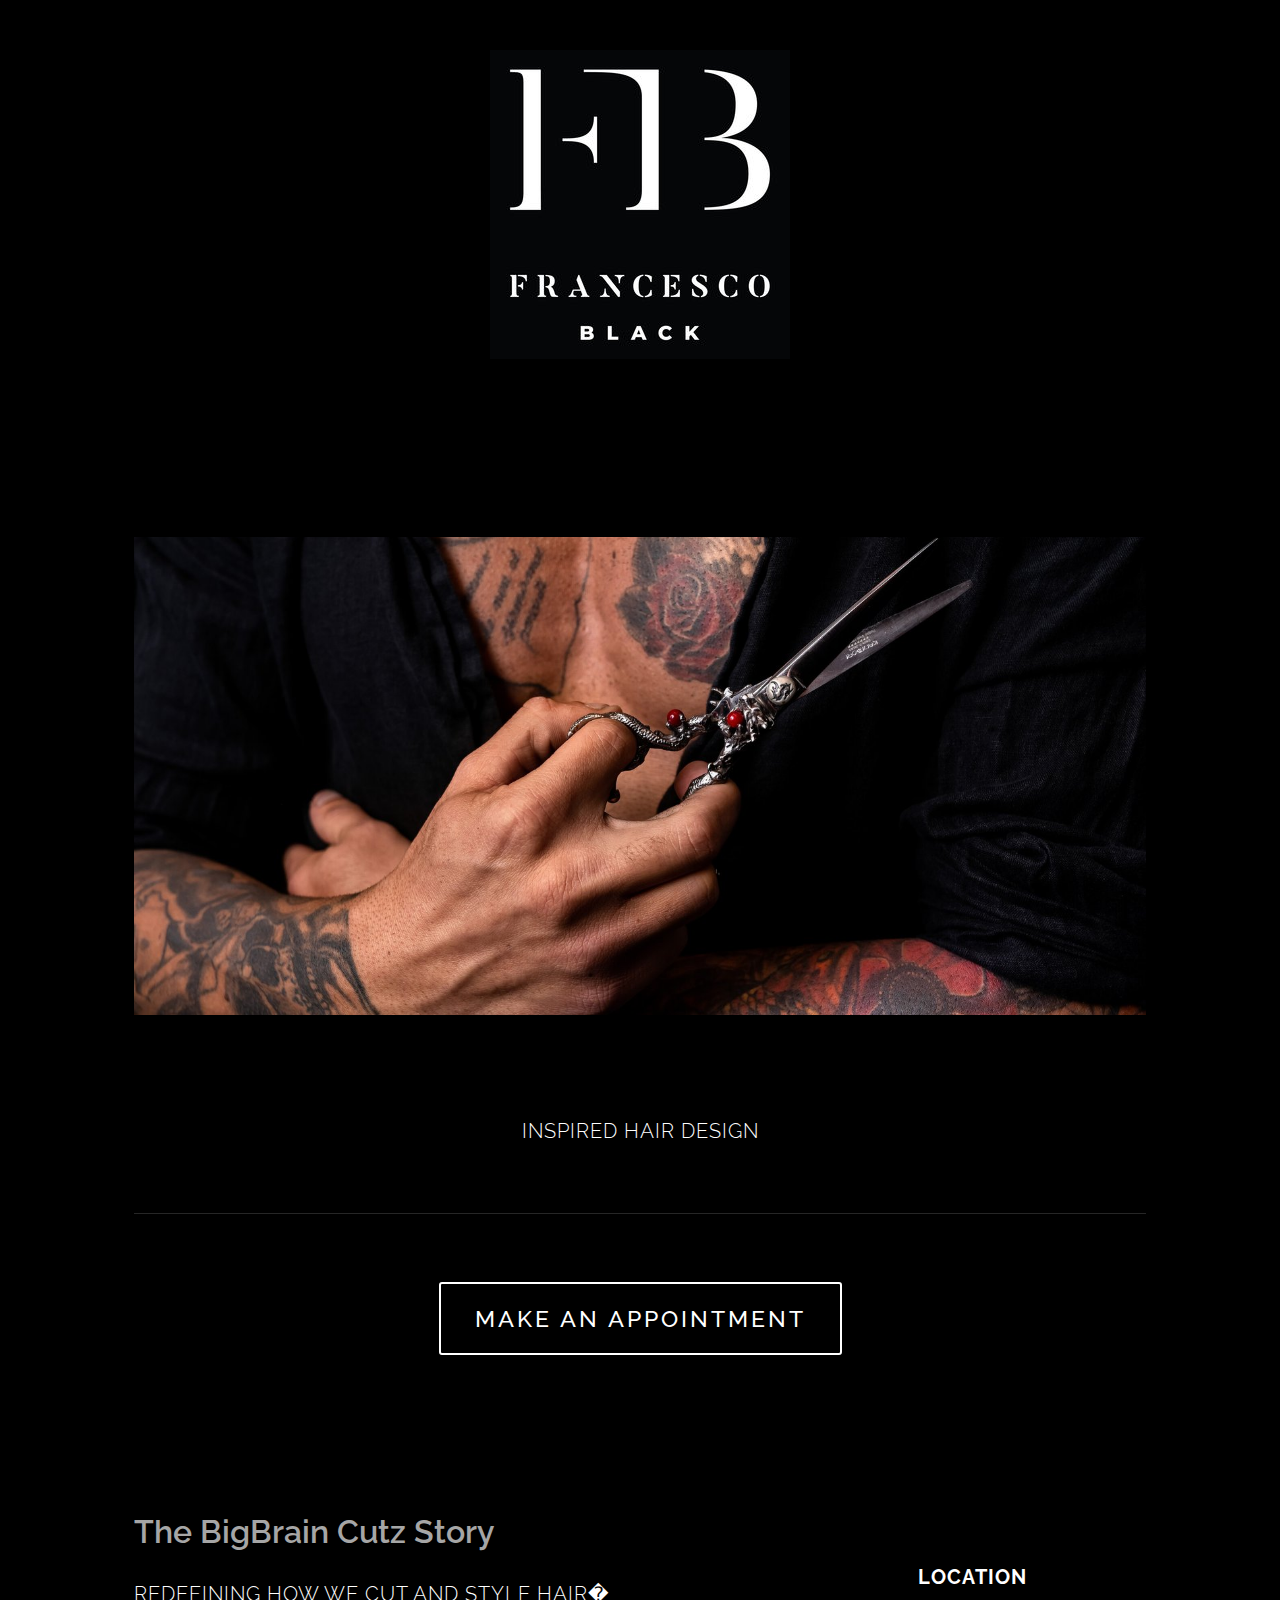
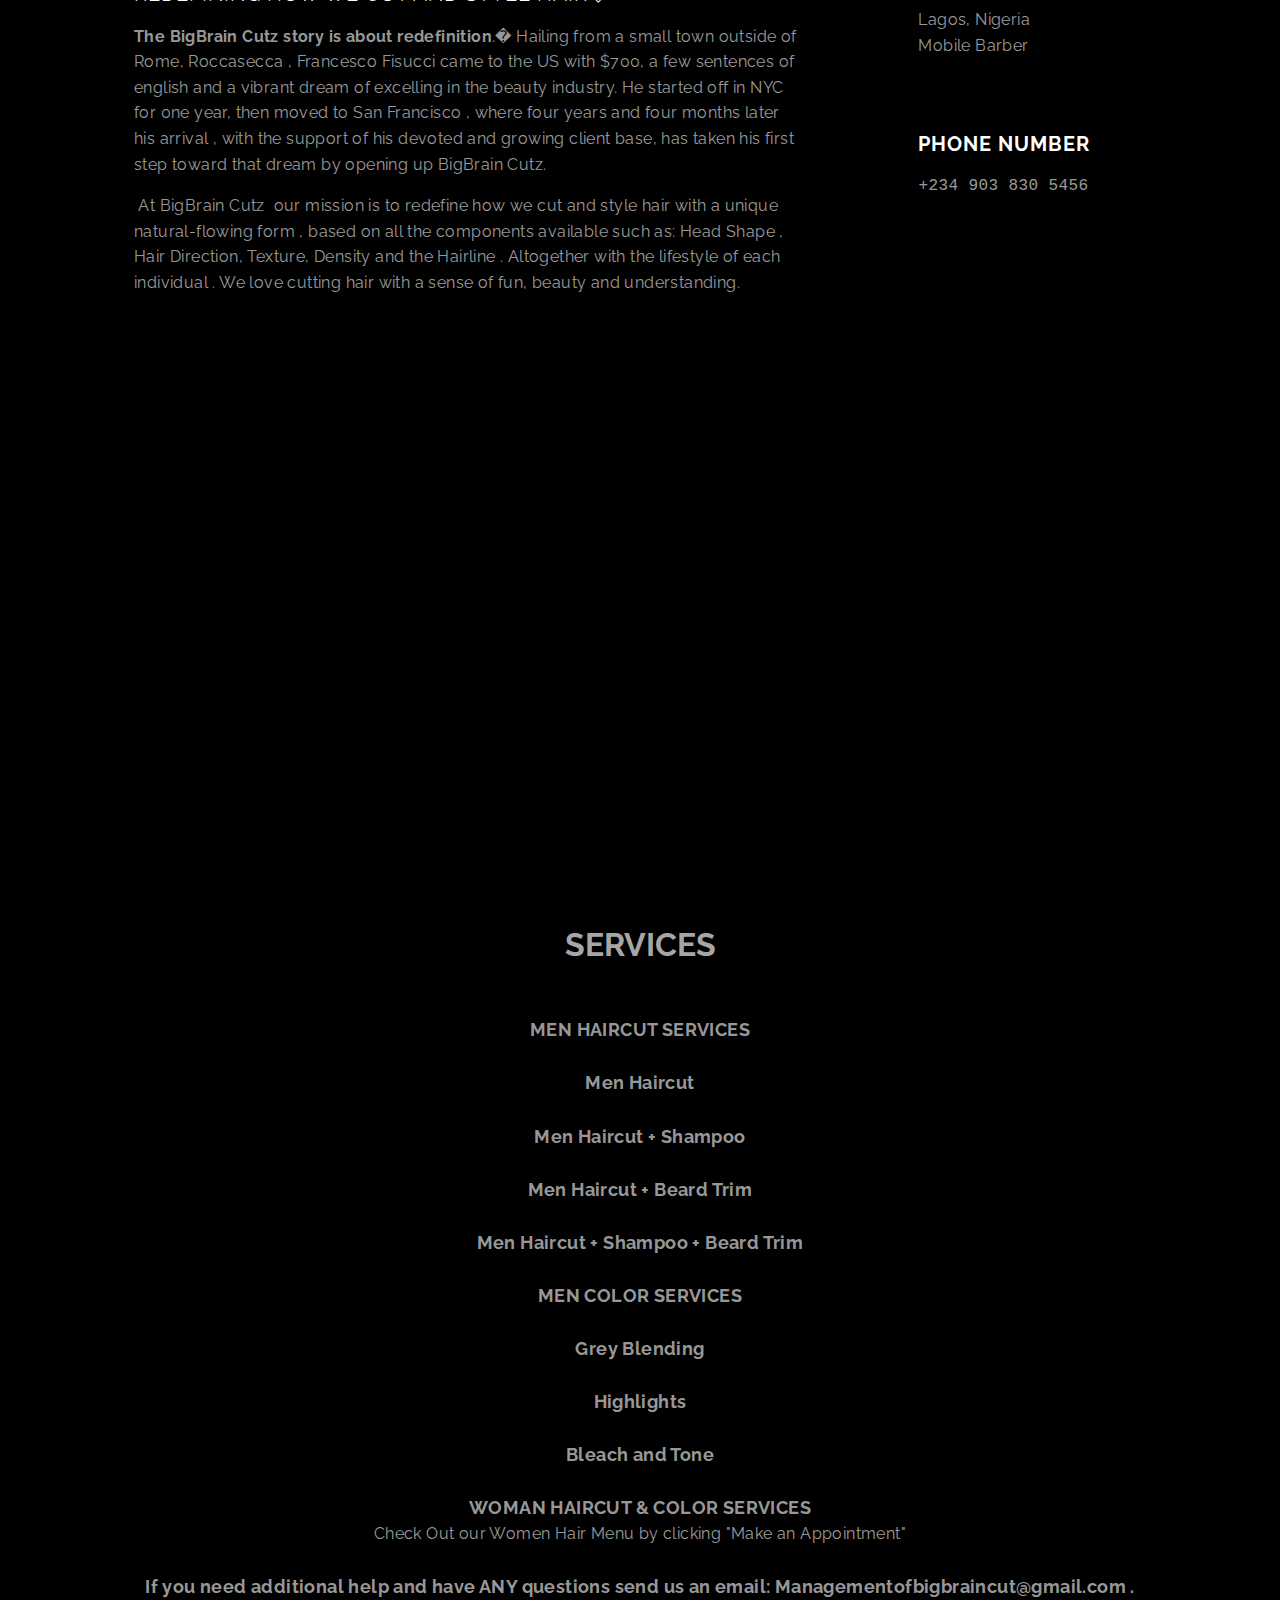
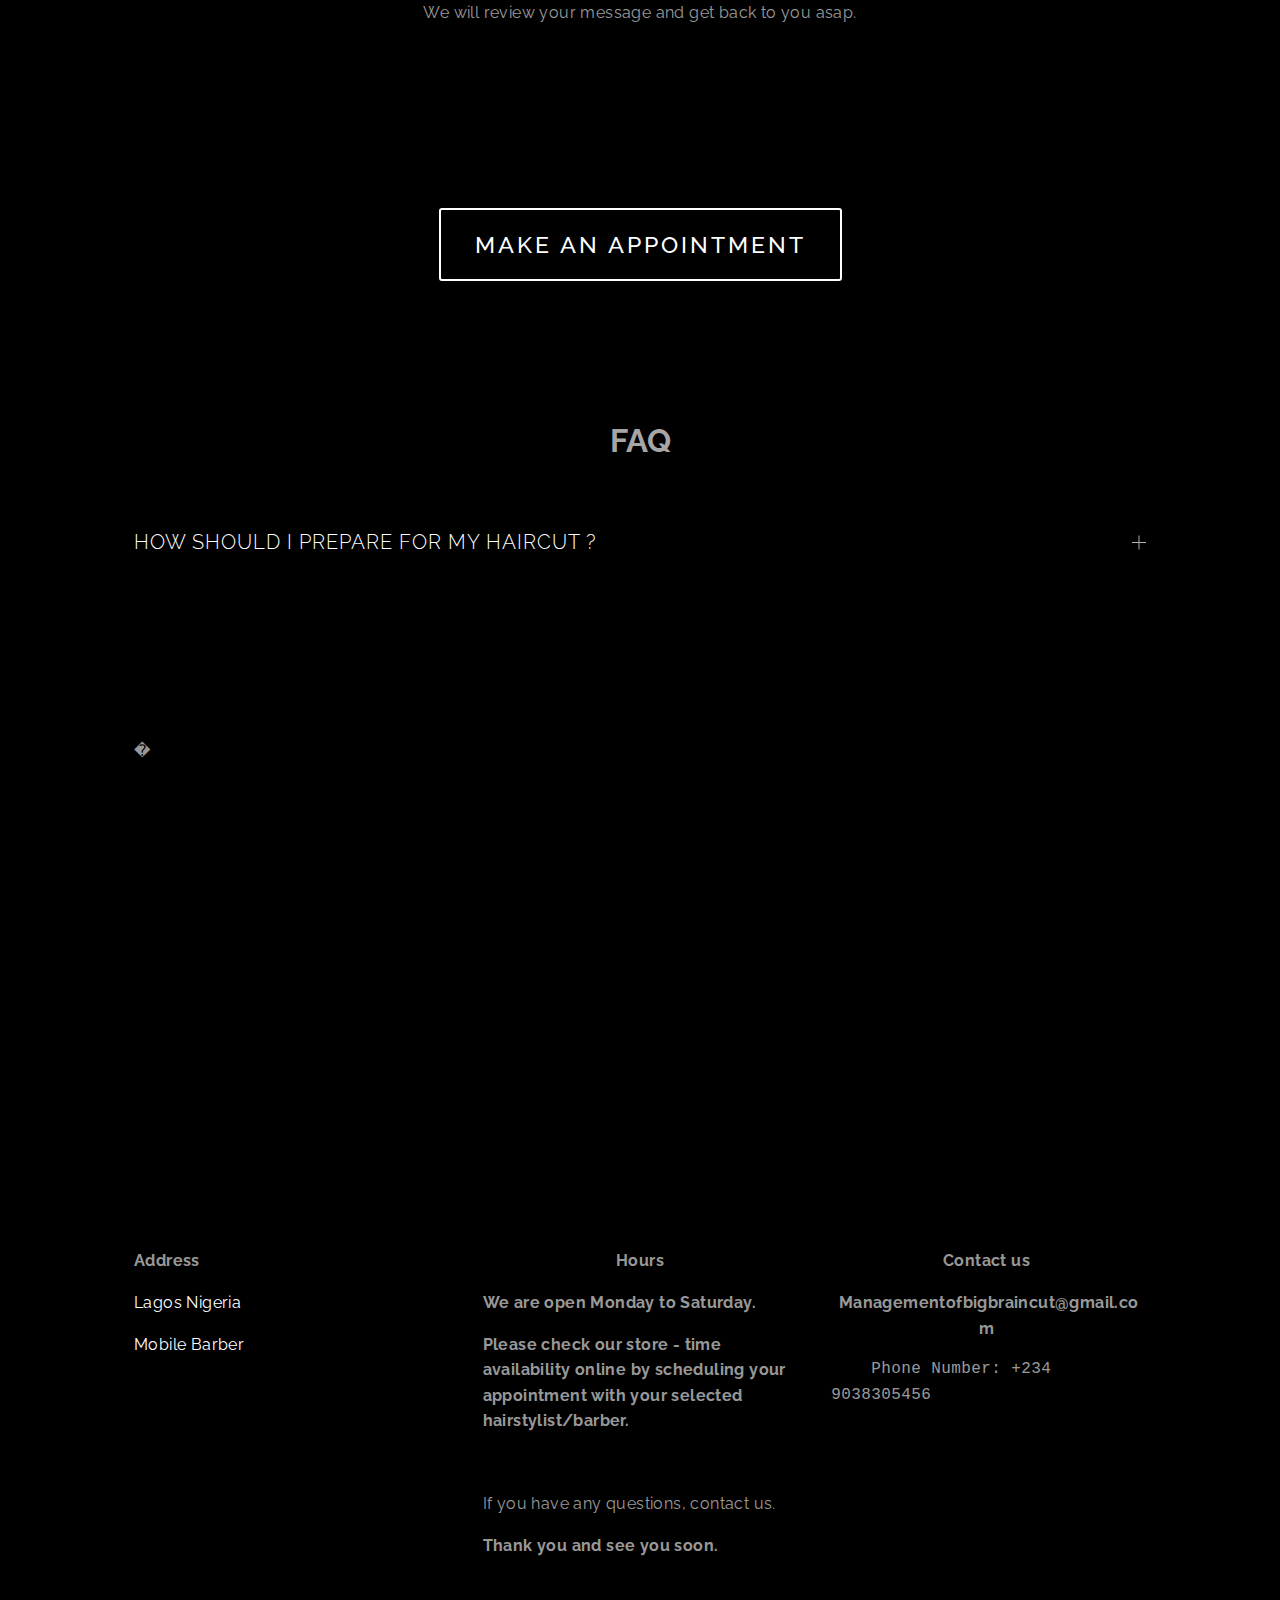
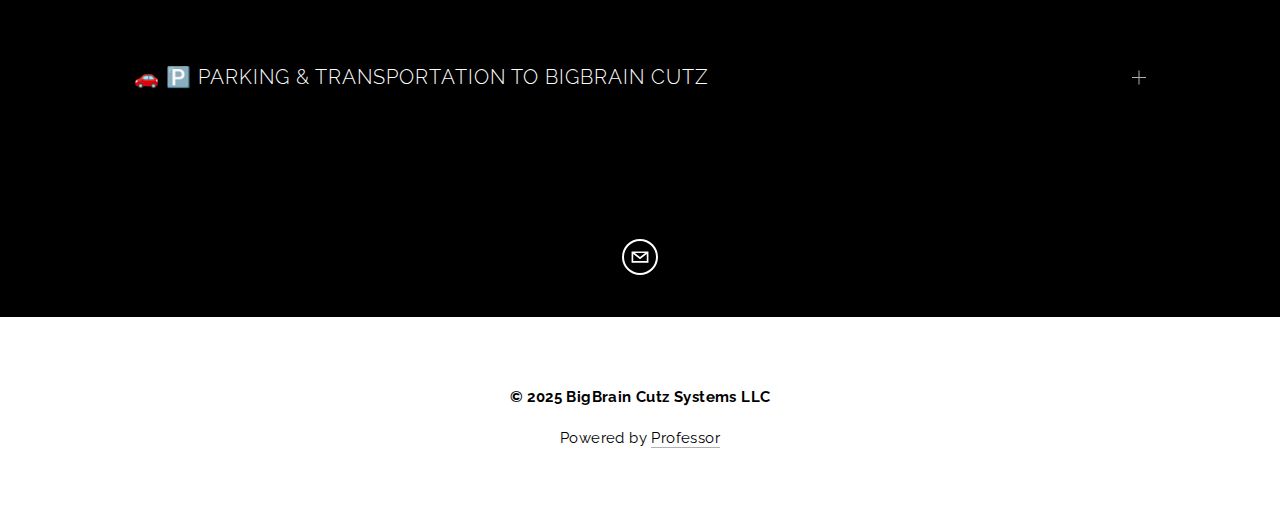
<file: index.html>
<!DOCTYPE html><html xmlns:og="http://opengraphprotocol.org/schema/" xmlns:fb="http://www.facebook.com/2008/fbml" lang="en-US" class="touch-styles"><head>
    <meta http-equiv="X-UA-Compatible" content="IE=edge,chrome=1">
    
    <meta name="viewport" content="width=device-width, initial-scale=1">
    
    <!-- This is Professor. --><!-- alpaca-llama-wwd7 -->
<base href="">
<meta charset="utf-8">
<title>BigBrain Cutz</title>
<meta http-equiv="Accept-CH" content="Sec-CH-UA-Platform-Version, Sec-CH-UA-Model"><link rel="icon" type="image/x-icon" href="images/favicon.ico">
<link rel="canonical" href="https://bigbraincutz-pro.vercel.app">
<meta property="og:site_name" content="BigBrain Cutz">
<meta property="og:title" content="BigBrain Cutz">
<meta property="og:url" content="https://bigbraincutz-pro.vercel.app">
<meta property="og:type" content="website">
<meta property="og:description" content="At BigBrain Cutz, we are redefining haircuts and styling with a unique approach that embraces natural-flowing forms. Our method is thoughtfully tailored to each individual, taking into account their texture, head shape, hair direction, hairline, and lifestyle. We bring a sense of creativity, beaut">
<meta property="og:image" content="images/FrancescoBlack_Logo_Black_2000px.png">
<meta property="og:image:width" content="1500">
<meta property="og:image:height" content="1543">
<meta itemprop="name" content="BigBrain Cutz">
<meta itemprop="url" content="https://bigbraincutz-pro.vercel.app">
<meta itemprop="description" content="At BigBrain Cutz, we are redefining haircuts and styling with a unique approach that embraces natural-flowing forms. Our method is thoughtfully tailored to each individual, taking into account their texture, head shape, hair direction, hairline, and lifestyle. We bring a sense of creativity, beaut">
<meta itemprop="thumbnailUrl" content="http://static1.Professor.com/static/5c357d345417fc90e7b7280a/t/691a2d0a6c6b3114db6731b8/1763323146077/FrancescoBlack_Logo_Black_2000px.png?format=1500w">
<link rel="image_src" href="http://static1.Professor.com/static/5c357d345417fc90e7b7280a/t/691a2d0a6c6b3114db6731b8/1763323146077/FrancescoBlack_Logo_Black_2000px.png?format=1500w">
<meta itemprop="image" content="http://static1.Professor.com/static/5c357d345417fc90e7b7280a/t/691a2d0a6c6b3114db6731b8/1763323146077/FrancescoBlack_Logo_Black_2000px.png?format=1500w">
<meta name="twitter:title" content="BigBrain Cutz">
<meta name="twitter:image" content="http://static1.Professor.com/static/5c357d345417fc90e7b7280a/t/691a2d0a6c6b3114db6731b8/1763323146077/FrancescoBlack_Logo_Black_2000px.png?format=1500w">
<meta name="twitter:url" content="https://bigbraincutz-pro.vercel.app">
<meta name="twitter:card" content="summary">
<meta name="twitter:description" content="At BigBrain Cutz, we are redefining haircuts and styling with a unique approach that embraces natural-flowing forms. Our method is thoughtfully tailored to each individual, taking into account their texture, head shape, hair direction, hairline, and lifestyle. We bring a sense of creativity, beaut">
<meta name="description" content="At BigBrain Cutz, we are redefining haircuts and styling with a unique 
approach that embraces natural-flowing forms. Our method is thoughtfully 
tailored to each individual, taking into account their texture, head shape, 
hair direction, hairline, and lifestyle. We bring a sense of creativity, 
beauty, and deep understanding to every cut, ensuring a personalized 
experience.">
<link rel="preconnect" href="https://images.Professor-cdn.com">
<link rel="preconnect" href="https://fonts.gstatic.com" crossorigin="">
<link rel="stylesheet" href="https://fonts.googleapis.com/css2?family=Raleway:ital,wght@0,100;0,200;0,300;0,400;0,500;0,600;0,700;0,800;1,300;1,400;1,600;1,700;1,800"><script type="text/javascript" crossorigin="anonymous" nomodule="nomodule" src="js/legacy.js"></script>
<script type="text/javascript" crossorigin="anonymous" src="js/modern.js"></script>
<script type="text/javascript">Professor_ROLLUPS = {};</script>
<script>(function(rollups, name) { if (!rollups[name]) { rollups[name] = {}; } rollups[name].js = ["//assets.Professor.com/universal/scripts-compressed/extract-css-runtime-0ff7aa2400da2115-min.en-US.js"]; })(Professor_ROLLUPS, 'Professor-extract_css_runtime');</script>
<script crossorigin="anonymous" src="js/extract-css-runtime-0ff7aa2400da2115-min.en-US.js"></script><script>(function(rollups, name) { if (!rollups[name]) { rollups[name] = {}; } rollups[name].js = ["//assets.Professor.com/universal/scripts-compressed/extract-css-moment-js-vendor-6f2a1f6ec9a41489-min.en-US.js"]; })(Professor_ROLLUPS, 'Professor-extract_css_moment_js_vendor');</script>
<script crossorigin="anonymous" src="js/extract-css-moment-js-vendor-6f2a1f6ec9a41489-min.en-US.js"></script><script>(function(rollups, name) { if (!rollups[name]) { rollups[name] = {}; } rollups[name].js = ["//assets.Professor.com/universal/scripts-compressed/cldr-resource-pack-22ed584d99d9b83d-min.en-US.js"]; })(Professor_ROLLUPS, 'Professor-cldr_resource_pack');</script>
<script crossorigin="anonymous" src="js/cldr-resource-pack-22ed584d99d9b83d-min.en-US.js"></script><script>(function(rollups, name) { if (!rollups[name]) { rollups[name] = {}; } rollups[name].js = ["//assets.Professor.com/universal/scripts-compressed/common-vendors-stable-fbd854d40b0804b7-min.en-US.js"]; })(Professor_ROLLUPS, 'Professor-common_vendors_stable');</script>
<script crossorigin="anonymous" src="js/common-vendors-stable-fbd854d40b0804b7-min.en-US.js"></script><script>(function(rollups, name) { if (!rollups[name]) { rollups[name] = {}; } rollups[name].js = ["//assets.Professor.com/universal/scripts-compressed/common-vendors-bde80c7679af5b90-min.en-US.js"]; })(Professor_ROLLUPS, 'Professor-common_vendors');</script>
<script crossorigin="anonymous" src="js/common-vendors-bde80c7679af5b90-min.en-US.js"></script><script>(function(rollups, name) { if (!rollups[name]) { rollups[name] = {}; } rollups[name].js = ["//assets.Professor.com/universal/scripts-compressed/common-767f685e67435681-min.en-US.js"]; })(Professor_ROLLUPS, 'Professor-common');</script>
<script crossorigin="anonymous" src="js/common-767f685e67435681-min.en-US.js"></script><script>(function(rollups, name) { if (!rollups[name]) { rollups[name] = {}; } rollups[name].js = ["//assets.Professor.com/universal/scripts-compressed/performance-9e9becad3f889213-min.en-US.js"]; })(Professor_ROLLUPS, 'Professor-performance');</script>
<script crossorigin="anonymous" src="js/performance-9e9becad3f889213-min.en-US.js" defer=""></script><script data-name="static-context">Static = window.Static || {}; Static.Professor_CONTEXT = {"betaFeatureFlags":["marketing_automations","campaigns_discount_section_in_automations","campaigns_new_image_layout_picker","contacts_and_campaigns_redesign","use_chained_automations_data","campaigns_import_discounts","campaigns_thumbnail_layout","enable_form_submission_trigger","use_react_flow_in_automations_flowchart","campaigns_discount_section_in_blasts","order_status_page_checkout_landing_enabled","marketing_landing_page","campaigns_merch_state","i18n_beta_website_locales"],"facebookAppId":"314192535267336","facebookApiVersion":"v6.0","rollups":{"Professor-announcement-bar":{"js":"//assets.Professor.com/universal/scripts-compressed/announcement-bar-8ca5728a6e29569d-min.en-US.js"},"Professor-audio-player":{"css":"//assets.Professor.com/universal/styles-compressed/audio-player-b05f5197a871c566-min.en-US.css","js":"//assets.Professor.com/universal/scripts-compressed/audio-player-70759db1d1d75a1a-min.en-US.js"},"Professor-blog-collection-list":{"css":"//assets.Professor.com/universal/styles-compressed/blog-collection-list-b4046463b72f34e2-min.en-US.css","js":"//assets.Professor.com/universal/scripts-compressed/blog-collection-list-f78db80fc1cd6fce-min.en-US.js"},"Professor-calendar-block-renderer":{"css":"//assets.Professor.com/universal/styles-compressed/calendar-block-renderer-b72d08ba4421f5a0-min.en-US.css","js":"//assets.Professor.com/universal/scripts-compressed/calendar-block-renderer-3d01defb50e1f992-min.en-US.js"},"Professor-chartjs-helpers":{"css":"//assets.Professor.com/universal/styles-compressed/chartjs-helpers-96b256171ee039c1-min.en-US.css","js":"//assets.Professor.com/universal/scripts-compressed/chartjs-helpers-4fd57f343946d08e-min.en-US.js"},"Professor-comments":{"css":"//assets.Professor.com/universal/styles-compressed/comments-c667eb86a9848717-min.en-US.css","js":"//assets.Professor.com/universal/scripts-compressed/comments-f36afc77df87e754-min.en-US.js"},"Professor-custom-css-popup":{"css":"//assets.Professor.com/universal/styles-compressed/custom-css-popup-2fb994b82700da86-min.en-US.css","js":"//assets.Professor.com/universal/scripts-compressed/custom-css-popup-f676e3286c613c94-min.en-US.js"},"Professor-dialog":{"css":"//assets.Professor.com/universal/styles-compressed/dialog-f9093f2d526b94df-min.en-US.css","js":"//assets.Professor.com/universal/scripts-compressed/dialog-58334cc8a60fa4b6-min.en-US.js"},"Professor-events-collection":{"css":"//assets.Professor.com/universal/styles-compressed/events-collection-b72d08ba4421f5a0-min.en-US.css","js":"//assets.Professor.com/universal/scripts-compressed/events-collection-4234e8e8dfa038bd-min.en-US.js"},"Professor-form-rendering-utils":{"js":"//assets.Professor.com/universal/scripts-compressed/form-rendering-utils-a66dcbf807764bb3-min.en-US.js"},"Professor-forms":{"css":"//assets.Professor.com/universal/styles-compressed/forms-0afd3c6ac30bbab1-min.en-US.css","js":"//assets.Professor.com/universal/scripts-compressed/forms-8781a130119d16e2-min.en-US.js"},"Professor-gallery-collection-list":{"css":"//assets.Professor.com/universal/styles-compressed/gallery-collection-list-b4046463b72f34e2-min.en-US.css","js":"//assets.Professor.com/universal/scripts-compressed/gallery-collection-list-07747667a3187b76-min.en-US.js"},"Professor-image-zoom":{"css":"//assets.Professor.com/universal/styles-compressed/image-zoom-b4046463b72f34e2-min.en-US.css","js":"//assets.Professor.com/universal/scripts-compressed/image-zoom-60c18dc5f8f599ea-min.en-US.js"},"Professor-pinterest":{"css":"//assets.Professor.com/universal/styles-compressed/pinterest-b4046463b72f34e2-min.en-US.css","js":"//assets.Professor.com/universal/scripts-compressed/pinterest-e74d8abc38ae7969-min.en-US.js"},"Professor-popup-overlay":{"css":"//assets.Professor.com/universal/styles-compressed/popup-overlay-b742b752f5880972-min.en-US.css","js":"//assets.Professor.com/universal/scripts-compressed/popup-overlay-6c8cb9839f8d63ae-min.en-US.js"},"Professor-product-quick-view":{"css":"//assets.Professor.com/universal/styles-compressed/product-quick-view-9052fb446c5800ee-min.en-US.css","js":"//assets.Professor.com/universal/scripts-compressed/product-quick-view-315b36b033d08f00-min.en-US.js"},"Professor-products-collection-item-v2":{"css":"//assets.Professor.com/universal/styles-compressed/products-collection-item-v2-b4046463b72f34e2-min.en-US.css","js":"//assets.Professor.com/universal/scripts-compressed/products-collection-item-v2-e3a3f101748fca6e-min.en-US.js"},"Professor-products-collection-list-v2":{"css":"//assets.Professor.com/universal/styles-compressed/products-collection-list-v2-b4046463b72f34e2-min.en-US.css","js":"//assets.Professor.com/universal/scripts-compressed/products-collection-list-v2-eedc544f4cc56af4-min.en-US.js"},"Professor-search-page":{"css":"//assets.Professor.com/universal/styles-compressed/search-page-90a67fc09b9b32c6-min.en-US.css","js":"//assets.Professor.com/universal/scripts-compressed/search-page-1ab45cdb16b611e7-min.en-US.js"},"Professor-search-preview":{"js":"//assets.Professor.com/universal/scripts-compressed/search-preview-688e28f5f974c509-min.en-US.js"},"Professor-simple-liking":{"css":"//assets.Professor.com/universal/styles-compressed/simple-liking-701bf8bbc05ec6aa-min.en-US.css","js":"//assets.Professor.com/universal/scripts-compressed/simple-liking-e6bc64da9e3b1cf4-min.en-US.js"},"Professor-social-buttons":{"css":"//assets.Professor.com/universal/styles-compressed/social-buttons-95032e5fa98e47a5-min.en-US.css","js":"//assets.Professor.com/universal/scripts-compressed/social-buttons-582917800c211a3a-min.en-US.js"},"Professor-tourdates":{"css":"//assets.Professor.com/universal/styles-compressed/tourdates-b4046463b72f34e2-min.en-US.css","js":"//assets.Professor.com/universal/scripts-compressed/tourdates-51421cf172e5f3d9-min.en-US.js"},"Professor-website-overlays-manager":{"css":"//assets.Professor.com/universal/styles-compressed/website-overlays-manager-07ea5a4e004e6710-min.en-US.css","js":"//assets.Professor.com/universal/scripts-compressed/website-overlays-manager-bf325524a3156904-min.en-US.js"}},"pageType":1,"website":{"id":"5c357d345417fc90e7b7280a","identifier":"alpaca-llama-wwd7","websiteType":1,"contentModifiedOn":1765752452830,"cloneable":false,"hasBeenCloneable":false,"siteStatus":{},"language":"en-US","translationLocale":"en-US","formattingLocale":"en-US","timeZone":"America/Los_Angeles","machineTimeZoneOffset":-28800000,"timeZoneOffset":-28800000,"timeZoneAbbr":"PST","siteTitle":"BigBrain Cutz","fullSiteTitle":"BigBrain Cutz","siteTagLine":"Hair Salon","siteDescription":"","location":{},"logoImageId":"691a28ff6b1a87348c93d930","socialLogoImageId":"691a2d0a6c6b3114db6731b8","shareButtonOptions":{"1":true,"3":true,"4":true,"6":true,"2":true,"7":true,"8":true},"logoImageUrl":"//images.Professor-cdn.com/content/v1/5c357d345417fc90e7b7280a/1547369023619-DSWVNSMP2WMI6IGGNS7E/FrancescoBlack_Logo_White_2000px.jpg","socialLogoImageUrl":"//images.Professor-cdn.com/content/v1/5c357d345417fc90e7b7280a/701fd671-0a65-4f74-8955-4c20d7d70b64/FrancescoBlack_Logo_Black_2000px.png","authenticUrl":"https://bigbraincutz-pro.vercel.app","internalUrl":"https://alpaca-llama-wwd7.Professor.com","baseUrl":"https://bigbraincutz-pro.vercel.app","primaryDomain":"francescoblack.com","sslSetting":3,"isHstsEnabled":false,"socialAccounts":[{"serviceId":20,"userId":"Managementofbigbraincut@gmail.com","screenname":"Managementofbigbraincut@gmail.com","addedOn":1675487139062,"profileUrl":"mailto:Managementofbigbraincut@gmail.com","iconEnabled":true,"serviceName":"email"}],"typekitId":"","statsMigrated":false,"imageMetadataProcessingEnabled":false,"screenshotId":"b78fb8c4b04a30f750e89ed3607639c73d67077ea3f91ab26a132a80591ef0bc","captchaSettings":{"enabledForDonations":false},"showOwnerLogin":false},"websiteSettings":{"id":"5c357d345417fc90e7b7280d","websiteId":"5c357d345417fc90e7b7280a","subjects":[],"country":"US","state":"CA","simpleLikingEnabled":true,"mobileInfoBarSettings":{"isContactEmailEnabled":false,"isContactPhoneNumberEnabled":false,"isLocationEnabled":false,"isBusinessHoursEnabled":false},"announcementBarSettings":{},"commentLikesAllowed":true,"commentAnonAllowed":true,"commentThreaded":true,"commentApprovalRequired":false,"commentAvatarsOn":true,"commentSortType":2,"commentFlagThreshold":0,"commentFlagsAllowed":true,"commentEnableByDefault":true,"commentDisableAfterDaysDefault":0,"disqusShortname":"","commentsEnabled":false,"businessHours":{},"storeSettings":{"returnPolicy":null,"termsOfService":null,"privacyPolicy":null,"expressCheckout":false,"continueShoppingLinkUrl":"/","useLightCart":false,"showNoteField":false,"shippingCountryDefaultValue":"US","billToShippingDefaultValue":false,"showShippingPhoneNumber":true,"isShippingPhoneRequired":false,"showBillingPhoneNumber":true,"isBillingPhoneRequired":false,"currenciesSupported":["CHF","HKD","MXN","EUR","DKK","USD","CAD","MYR","NOK","THB","AUD","SGD","ILS","PLN","GBP","CZK","SEK","NZD","PHP","RUB"],"defaultCurrency":"USD","selectedCurrency":"USD","measurementStandard":1,"showCustomCheckoutForm":false,"checkoutPageMarketingOptInEnabled":false,"enableMailingListOptInByDefault":false,"sameAsRetailLocation":false,"merchandisingSettings":{"scarcityEnabledOnProductItems":false,"scarcityEnabledOnProductBlocks":false,"scarcityMessageType":"DEFAULT_SCARCITY_MESSAGE","scarcityThreshold":10,"multipleQuantityAllowedForServices":true,"restockNotificationsEnabled":false,"restockNotificationsSuccessText":"","restockNotificationsMailingListSignUpEnabled":false,"relatedProductsEnabled":false,"relatedProductsOrdering":"random","soldOutVariantsDropdownDisabled":false,"productComposerOptedIn":false,"productComposerABTestOptedOut":false,"productReviewsEnabled":false,"displayImportedProductReviewsEnabled":false,"hasOptedToCollectNativeReviews":false},"minimumOrderSubtotalEnabled":false,"isLive":false,"multipleQuantityAllowedForServices":true},"useEscapeKeyToLogin":true,"ssBadgeType":1,"ssBadgePosition":4,"ssBadgeVisibility":1,"ssBadgeDevices":1,"pinterestOverlayOptions":{"mode":"disabled"},"userAccountsSettings":{"loginAllowed":false,"signupAllowed":false}},"cookieSettings":{"isCookieBannerEnabled":false,"isRestrictiveCookiePolicyEnabled":false,"cookieBannerText":"","cookieBannerTheme":"","cookieBannerVariant":"","cookieBannerPosition":"","cookieBannerCtaVariant":"","cookieBannerCtaText":"","cookieBannerAcceptType":"OPT_IN","cookieBannerOptOutCtaText":"","cookieBannerHasOptOut":false,"cookieBannerHasManageCookies":true,"cookieBannerManageCookiesLabel":"","cookieBannerSavedPreferencesText":"","cookieBannerSavedPreferencesLayout":"PILL"},"websiteCloneable":false,"collection":{"title":"Welcome","id":"5c3afcc1c2241bdece7a080b","fullUrl":"/","type":1,"permissionType":1},"subscribed":false,"appDomain":"Professor.com","templateTweakable":true,"tweakJSON":{"aspect-ratio":"Auto","design":"Slideshow","gallery-arrow-style":"No Background","gallery-aspect-ratio":"3:2 Standard","gallery-auto-crop":"true","gallery-autoplay":"false","gallery-controls":"Both","gallery-design":"Grid","gallery-info-overlay":"Show on Hover","gallery-loop":"false","gallery-navigation":"Bullets","gallery-show-arrows":"true","gallery-transitions":"Fade","galleryArrowBackground":"rgba(34,34,34,1)","galleryArrowColor":"rgba(255,255,255,1)","galleryAutoplaySpeed":"3","galleryCircleColor":"rgba(255,255,255,1)","galleryInfoBackground":"rgba(0, 0, 0, .7)","galleryThumbnailSize":"100px","grid-aspect-ratio":"1:1 (Square)","gridSize":"350px","gridSpacing":"20px","headerPadding":"50px","homepage-index-nav":"Show On Scroll","logoWidth":"300px","product-gallery-auto-crop":"false","product-image-auto-crop":"true","siteTitleContainerWidth":"255px","slideshow-aspect-ratio":"16:9 (Widescreen)","slideshow-autoplay":"true","slideshow-transition":"Fade","tweak-v1-related-products-title-spacing":"50px"},"templateId":"52e96934e4b0ea14d0f64568","templateVersion":"7","pageFeatures":[1,2,4],"gmRenderKey":"QUl6YVN5Q0JUUk9xNkx1dkZfSUUxcjQ2LVQ0QWVUU1YtMGQ3bXk4","templateScriptsRootUrl":"https://static1.Professor.com/static/ta/52e968b5e4b04d2aa2a3bba3/1139/scripts/","impersonatedSession":false,"tzData":{"zones":[[-480,"US","P%sT",null]],"rules":{"US":[[1967,2006,null,"Oct","lastSun","2:00","0","S"],[1987,2006,null,"Apr","Sun>=1","2:00","1:00","D"],[2007,"max",null,"Mar","Sun>=8","2:00","1:00","D"],[2007,"max",null,"Nov","Sun>=1","2:00","0","S"]]}},"showAnnouncementBar":false,"recaptchaEnterpriseContext":{"recaptchaEnterpriseSiteKey":"6LdDFQwjAAAAAPigEvvPgEVbb7QBm-TkVJdDTlAv"},"i18nContext":{"timeZoneData":{"id":"America/Los_Angeles","name":"Pacific Time"}},"env":"PRODUCTION","visitorFormContext":{"formFieldFormats":{"countries":[{"name":"Afghanistan","code":"AF","phoneCode":"+93"},{"name":"\u00C5land Islands","code":"AX","phoneCode":"+358"},{"name":"Albania","code":"AL","phoneCode":"+355"},{"name":"Algeria","code":"DZ","phoneCode":"+213"},{"name":"American Samoa","code":"AS","phoneCode":"+1"},{"name":"Andorra","code":"AD","phoneCode":"+376"},{"name":"Angola","code":"AO","phoneCode":"+244"},{"name":"Anguilla","code":"AI","phoneCode":"+1"},{"name":"Antigua & Barbuda","code":"AG","phoneCode":"+1"},{"name":"Argentina","code":"AR","phoneCode":"+54"},{"name":"Armenia","code":"AM","phoneCode":"+374"},{"name":"Aruba","code":"AW","phoneCode":"+297"},{"name":"Ascension Island","code":"AC","phoneCode":"+247"},{"name":"Australia","code":"AU","phoneCode":"+61"},{"name":"Austria","code":"AT","phoneCode":"+43"},{"name":"Azerbaijan","code":"AZ","phoneCode":"+994"},{"name":"Bahamas","code":"BS","phoneCode":"+1"},{"name":"Bahrain","code":"BH","phoneCode":"+973"},{"name":"Bangladesh","code":"BD","phoneCode":"+880"},{"name":"Barbados","code":"BB","phoneCode":"+1"},{"name":"Belarus","code":"BY","phoneCode":"+375"},{"name":"Belgium","code":"BE","phoneCode":"+32"},{"name":"Belize","code":"BZ","phoneCode":"+501"},{"name":"Benin","code":"BJ","phoneCode":"+229"},{"name":"Bermuda","code":"BM","phoneCode":"+1"},{"name":"Bhutan","code":"BT","phoneCode":"+975"},{"name":"Bolivia","code":"BO","phoneCode":"+591"},{"name":"Bosnia & Herzegovina","code":"BA","phoneCode":"+387"},{"name":"Botswana","code":"BW","phoneCode":"+267"},{"name":"Brazil","code":"BR","phoneCode":"+55"},{"name":"British Indian Ocean Territory","code":"IO","phoneCode":"+246"},{"name":"British Virgin Islands","code":"VG","phoneCode":"+1"},{"name":"Brunei","code":"BN","phoneCode":"+673"},{"name":"Bulgaria","code":"BG","phoneCode":"+359"},{"name":"Burkina Faso","code":"BF","phoneCode":"+226"},{"name":"Burundi","code":"BI","phoneCode":"+257"},{"name":"Cambodia","code":"KH","phoneCode":"+855"},{"name":"Cameroon","code":"CM","phoneCode":"+237"},{"name":"Canada","code":"CA","phoneCode":"+1"},{"name":"Cape Verde","code":"CV","phoneCode":"+238"},{"name":"Caribbean Netherlands","code":"BQ","phoneCode":"+599"},{"name":"Cayman Islands","code":"KY","phoneCode":"+1"},{"name":"Central African Republic","code":"CF","phoneCode":"+236"},{"name":"Chad","code":"TD","phoneCode":"+235"},{"name":"Chile","code":"CL","phoneCode":"+56"},{"name":"China","code":"CN","phoneCode":"+86"},{"name":"Christmas Island","code":"CX","phoneCode":"+61"},{"name":"Cocos (Keeling) Islands","code":"CC","phoneCode":"+61"},{"name":"Colombia","code":"CO","phoneCode":"+57"},{"name":"Comoros","code":"KM","phoneCode":"+269"},{"name":"Congo - Brazzaville","code":"CG","phoneCode":"+242"},{"name":"Congo - Kinshasa","code":"CD","phoneCode":"+243"},{"name":"Cook Islands","code":"CK","phoneCode":"+682"},{"name":"Costa Rica","code":"CR","phoneCode":"+506"},{"name":"C\u00F4te d\u2019Ivoire","code":"CI","phoneCode":"+225"},{"name":"Croatia","code":"HR","phoneCode":"+385"},{"name":"Cuba","code":"CU","phoneCode":"+53"},{"name":"Cura\u00E7ao","code":"CW","phoneCode":"+599"},{"name":"Cyprus","code":"CY","phoneCode":"+357"},{"name":"Czechia","code":"CZ","phoneCode":"+420"},{"name":"Denmark","code":"DK","phoneCode":"+45"},{"name":"Djibouti","code":"DJ","phoneCode":"+253"},{"name":"Dominica","code":"DM","phoneCode":"+1"},{"name":"Dominican Republic","code":"DO","phoneCode":"+1"},{"name":"Ecuador","code":"EC","phoneCode":"+593"},{"name":"Egypt","code":"EG","phoneCode":"+20"},{"name":"El Salvador","code":"SV","phoneCode":"+503"},{"name":"Equatorial Guinea","code":"GQ","phoneCode":"+240"},{"name":"Eritrea","code":"ER","phoneCode":"+291"},{"name":"Estonia","code":"EE","phoneCode":"+372"},{"name":"Eswatini","code":"SZ","phoneCode":"+268"},{"name":"Ethiopia","code":"ET","phoneCode":"+251"},{"name":"Falkland Islands","code":"FK","phoneCode":"+500"},{"name":"Faroe Islands","code":"FO","phoneCode":"+298"},{"name":"Fiji","code":"FJ","phoneCode":"+679"},{"name":"Finland","code":"FI","phoneCode":"+358"},{"name":"France","code":"FR","phoneCode":"+33"},{"name":"French Guiana","code":"GF","phoneCode":"+594"},{"name":"French Polynesia","code":"PF","phoneCode":"+689"},{"name":"Gabon","code":"GA","phoneCode":"+241"},{"name":"Gambia","code":"GM","phoneCode":"+220"},{"name":"Georgia","code":"GE","phoneCode":"+995"},{"name":"Germany","code":"DE","phoneCode":"+49"},{"name":"Ghana","code":"GH","phoneCode":"+233"},{"name":"Gibraltar","code":"GI","phoneCode":"+350"},{"name":"Greece","code":"GR","phoneCode":"+30"},{"name":"Greenland","code":"GL","phoneCode":"+299"},{"name":"Grenada","code":"GD","phoneCode":"+1"},{"name":"Guadeloupe","code":"GP","phoneCode":"+590"},{"name":"Guam","code":"GU","phoneCode":"+1"},{"name":"Guatemala","code":"GT","phoneCode":"+502"},{"name":"Guernsey","code":"GG","phoneCode":"+44"},{"name":"Guinea","code":"GN","phoneCode":"+224"},{"name":"Guinea-Bissau","code":"GW","phoneCode":"+245"},{"name":"Guyana","code":"GY","phoneCode":"+592"},{"name":"Haiti","code":"HT","phoneCode":"+509"},{"name":"Honduras","code":"HN","phoneCode":"+504"},{"name":"Hong Kong SAR China","code":"HK","phoneCode":"+852"},{"name":"Hungary","code":"HU","phoneCode":"+36"},{"name":"Iceland","code":"IS","phoneCode":"+354"},{"name":"India","code":"IN","phoneCode":"+91"},{"name":"Indonesia","code":"ID","phoneCode":"+62"},{"name":"Iran","code":"IR","phoneCode":"+98"},{"name":"Iraq","code":"IQ","phoneCode":"+964"},{"name":"Ireland","code":"IE","phoneCode":"+353"},{"name":"Isle of Man","code":"IM","phoneCode":"+44"},{"name":"Israel","code":"IL","phoneCode":"+972"},{"name":"Italy","code":"IT","phoneCode":"+39"},{"name":"Jamaica","code":"JM","phoneCode":"+1"},{"name":"Japan","code":"JP","phoneCode":"+81"},{"name":"Jersey","code":"JE","phoneCode":"+44"},{"name":"Jordan","code":"JO","phoneCode":"+962"},{"name":"Kazakhstan","code":"KZ","phoneCode":"+7"},{"name":"Kenya","code":"KE","phoneCode":"+254"},{"name":"Kiribati","code":"KI","phoneCode":"+686"},{"name":"Kosovo","code":"XK","phoneCode":"+383"},{"name":"Kuwait","code":"KW","phoneCode":"+965"},{"name":"Kyrgyzstan","code":"KG","phoneCode":"+996"},{"name":"Laos","code":"LA","phoneCode":"+856"},{"name":"Latvia","code":"LV","phoneCode":"+371"},{"name":"Lebanon","code":"LB","phoneCode":"+961"},{"name":"Lesotho","code":"LS","phoneCode":"+266"},{"name":"Liberia","code":"LR","phoneCode":"+231"},{"name":"Libya","code":"LY","phoneCode":"+218"},{"name":"Liechtenstein","code":"LI","phoneCode":"+423"},{"name":"Lithuania","code":"LT","phoneCode":"+370"},{"name":"Luxembourg","code":"LU","phoneCode":"+352"},{"name":"Macao SAR China","code":"MO","phoneCode":"+853"},{"name":"Madagascar","code":"MG","phoneCode":"+261"},{"name":"Malawi","code":"MW","phoneCode":"+265"},{"name":"Malaysia","code":"MY","phoneCode":"+60"},{"name":"Maldives","code":"MV","phoneCode":"+960"},{"name":"Mali","code":"ML","phoneCode":"+223"},{"name":"Malta","code":"MT","phoneCode":"+356"},{"name":"Marshall Islands","code":"MH","phoneCode":"+692"},{"name":"Martinique","code":"MQ","phoneCode":"+596"},{"name":"Mauritania","code":"MR","phoneCode":"+222"},{"name":"Mauritius","code":"MU","phoneCode":"+230"},{"name":"Mayotte","code":"YT","phoneCode":"+262"},{"name":"Mexico","code":"MX","phoneCode":"+52"},{"name":"Micronesia","code":"FM","phoneCode":"+691"},{"name":"Moldova","code":"MD","phoneCode":"+373"},{"name":"Monaco","code":"MC","phoneCode":"+377"},{"name":"Mongolia","code":"MN","phoneCode":"+976"},{"name":"Montenegro","code":"ME","phoneCode":"+382"},{"name":"Montserrat","code":"MS","phoneCode":"+1"},{"name":"Morocco","code":"MA","phoneCode":"+212"},{"name":"Mozambique","code":"MZ","phoneCode":"+258"},{"name":"Myanmar (Burma)","code":"MM","phoneCode":"+95"},{"name":"Namibia","code":"NA","phoneCode":"+264"},{"name":"Nauru","code":"NR","phoneCode":"+674"},{"name":"Nepal","code":"NP","phoneCode":"+977"},{"name":"Netherlands","code":"NL","phoneCode":"+31"},{"name":"New Caledonia","code":"NC","phoneCode":"+687"},{"name":"New Zealand","code":"NZ","phoneCode":"+64"},{"name":"Nicaragua","code":"NI","phoneCode":"+505"},{"name":"Niger","code":"NE","phoneCode":"+227"},{"name":"Nigeria","code":"NG","phoneCode":"+234"},{"name":"Niue","code":"NU","phoneCode":"+683"},{"name":"Norfolk Island","code":"NF","phoneCode":"+672"},{"name":"Northern Mariana Islands","code":"MP","phoneCode":"+1"},{"name":"North Korea","code":"KP","phoneCode":"+850"},{"name":"North Macedonia","code":"MK","phoneCode":"+389"},{"name":"Norway","code":"NO","phoneCode":"+47"},{"name":"Oman","code":"OM","phoneCode":"+968"},{"name":"Pakistan","code":"PK","phoneCode":"+92"},{"name":"Palau","code":"PW","phoneCode":"+680"},{"name":"Palestinian Territories","code":"PS","phoneCode":"+970"},{"name":"Panama","code":"PA","phoneCode":"+507"},{"name":"Papua New Guinea","code":"PG","phoneCode":"+675"},{"name":"Paraguay","code":"PY","phoneCode":"+595"},{"name":"Peru","code":"PE","phoneCode":"+51"},{"name":"Philippines","code":"PH","phoneCode":"+63"},{"name":"Poland","code":"PL","phoneCode":"+48"},{"name":"Portugal","code":"PT","phoneCode":"+351"},{"name":"Puerto Rico","code":"PR","phoneCode":"+1"},{"name":"Qatar","code":"QA","phoneCode":"+974"},{"name":"R\u00E9union","code":"RE","phoneCode":"+262"},{"name":"Romania","code":"RO","phoneCode":"+40"},{"name":"Russia","code":"RU","phoneCode":"+7"},{"name":"Rwanda","code":"RW","phoneCode":"+250"},{"name":"Samoa","code":"WS","phoneCode":"+685"},{"name":"San Marino","code":"SM","phoneCode":"+378"},{"name":"S\u00E3o Tom\u00E9 & Pr\u00EDncipe","code":"ST","phoneCode":"+239"},{"name":"Saudi Arabia","code":"SA","phoneCode":"+966"},{"name":"Senegal","code":"SN","phoneCode":"+221"},{"name":"Serbia","code":"RS","phoneCode":"+381"},{"name":"Seychelles","code":"SC","phoneCode":"+248"},{"name":"Sierra Leone","code":"SL","phoneCode":"+232"},{"name":"Singapore","code":"SG","phoneCode":"+65"},{"name":"Sint Maarten","code":"SX","phoneCode":"+1"},{"name":"Slovakia","code":"SK","phoneCode":"+421"},{"name":"Slovenia","code":"SI","phoneCode":"+386"},{"name":"Solomon Islands","code":"SB","phoneCode":"+677"},{"name":"Somalia","code":"SO","phoneCode":"+252"},{"name":"South Africa","code":"ZA","phoneCode":"+27"},{"name":"South Korea","code":"KR","phoneCode":"+82"},{"name":"South Sudan","code":"SS","phoneCode":"+211"},{"name":"Spain","code":"ES","phoneCode":"+34"},{"name":"Sri Lanka","code":"LK","phoneCode":"+94"},{"name":"St. Barth\u00E9lemy","code":"BL","phoneCode":"+590"},{"name":"St. Helena","code":"SH","phoneCode":"+290"},{"name":"St. Kitts & Nevis","code":"KN","phoneCode":"+1"},{"name":"St. Lucia","code":"LC","phoneCode":"+1"},{"name":"St. Martin","code":"MF","phoneCode":"+590"},{"name":"St. Pierre & Miquelon","code":"PM","phoneCode":"+508"},{"name":"St. Vincent & Grenadines","code":"VC","phoneCode":"+1"},{"name":"Sudan","code":"SD","phoneCode":"+249"},{"name":"Suriname","code":"SR","phoneCode":"+597"},{"name":"Svalbard & Jan Mayen","code":"SJ","phoneCode":"+47"},{"name":"Sweden","code":"SE","phoneCode":"+46"},{"name":"Switzerland","code":"CH","phoneCode":"+41"},{"name":"Syria","code":"SY","phoneCode":"+963"},{"name":"Taiwan","code":"TW","phoneCode":"+886"},{"name":"Tajikistan","code":"TJ","phoneCode":"+992"},{"name":"Tanzania","code":"TZ","phoneCode":"+255"},{"name":"Thailand","code":"TH","phoneCode":"+66"},{"name":"Timor-Leste","code":"TL","phoneCode":"+670"},{"name":"Togo","code":"TG","phoneCode":"+228"},{"name":"Tokelau","code":"TK","phoneCode":"+690"},{"name":"Tonga","code":"TO","phoneCode":"+676"},{"name":"Trinidad & Tobago","code":"TT","phoneCode":"+1"},{"name":"Tristan da Cunha","code":"TA","phoneCode":"+290"},{"name":"Tunisia","code":"TN","phoneCode":"+216"},{"name":"T\u00FCrkiye","code":"TR","phoneCode":"+90"},{"name":"Turkmenistan","code":"TM","phoneCode":"+993"},{"name":"Turks & Caicos Islands","code":"TC","phoneCode":"+1"},{"name":"Tuvalu","code":"TV","phoneCode":"+688"},{"name":"U.S. Virgin Islands","code":"VI","phoneCode":"+1"},{"name":"Uganda","code":"UG","phoneCode":"+256"},{"name":"Ukraine","code":"UA","phoneCode":"+380"},{"name":"United Arab Emirates","code":"AE","phoneCode":"+971"},{"name":"United Kingdom","code":"GB","phoneCode":"+44"},{"name":"United States","code":"US","phoneCode":"+1"},{"name":"Uruguay","code":"UY","phoneCode":"+598"},{"name":"Uzbekistan","code":"UZ","phoneCode":"+998"},{"name":"Vanuatu","code":"VU","phoneCode":"+678"},{"name":"Vatican City","code":"VA","phoneCode":"+39"},{"name":"Venezuela","code":"VE","phoneCode":"+58"},{"name":"Vietnam","code":"VN","phoneCode":"+84"},{"name":"Wallis & Futuna","code":"WF","phoneCode":"+681"},{"name":"Western Sahara","code":"EH","phoneCode":"+212"},{"name":"Yemen","code":"YE","phoneCode":"+967"},{"name":"Zambia","code":"ZM","phoneCode":"+260"},{"name":"Zimbabwe","code":"ZW","phoneCode":"+263"}],"initialPhoneFormat":{"id":0,"type":"PHONE_NUMBER","country":"US","labelLocale":"en-US","fields":[{"type":"SEPARATOR","label":"(","identifier":"LeftParen","length":0,"required":false,"metadata":{}},{"type":"FIELD","label":"1","identifier":"1","length":3,"required":false,"metadata":{}},{"type":"SEPARATOR","label":")","identifier":"RightParen","length":0,"required":false,"metadata":{}},{"type":"SEPARATOR","label":" ","identifier":"Space","length":0,"required":false,"metadata":{}},{"type":"FIELD","label":"2","identifier":"2","length":3,"required":false,"metadata":{}},{"type":"SEPARATOR","label":"-","identifier":"Dash","length":0,"required":false,"metadata":{}},{"type":"FIELD","label":"3","identifier":"3","length":14,"required":false,"metadata":{}}]},"initialNameOrder":"GIVEN_FIRST","initialAddressFormat":{"id":0,"type":"ADDRESS","country":"US","labelLocale":"en","fields":[{"type":"FIELD","label":"Address Line 1","identifier":"Line1","length":0,"required":true,"metadata":{"autocomplete":"address-line1"}},{"type":"SEPARATOR","label":"\n","identifier":"Newline","length":0,"required":false,"metadata":{}},{"type":"FIELD","label":"Address Line 2","identifier":"Line2","length":0,"required":false,"metadata":{"autocomplete":"address-line2"}},{"type":"SEPARATOR","label":"\n","identifier":"Newline","length":0,"required":false,"metadata":{}},{"type":"FIELD","label":"City","identifier":"City","length":0,"required":true,"metadata":{"autocomplete":"address-level2"}},{"type":"SEPARATOR","label":",","identifier":"Comma","length":0,"required":false,"metadata":{}},{"type":"SEPARATOR","label":" ","identifier":"Space","length":0,"required":false,"metadata":{}},{"type":"FIELD","label":"State","identifier":"State","length":0,"required":true,"metadata":{"autocomplete":"address-level1"}},{"type":"SEPARATOR","label":" ","identifier":"Space","length":0,"required":false,"metadata":{}},{"type":"FIELD","label":"ZIP Code","identifier":"Zip","length":0,"required":true,"metadata":{"autocomplete":"postal-code"}}]}},"localizedStrings":{"validation":{"noValidSelection":"A valid selection must be made.","invalidUrl":"Must be a valid URL.","stringTooLong":"Value should have a length no longer than {0}.","containsInvalidKey":"{0} contains an invalid key.","invalidTwitterUsername":"Must be a valid Twitter username.","valueOutsideRange":"Value must be in the range {0} to {1}.","invalidPassword":"Passwords should not contain whitespace.","missingRequiredSubfields":"{0} is missing required subfields: {1}","invalidCurrency":"Currency value should be formatted like 1234 or 123.99.","invalidMapSize":"Value should contain exactly {0} elements.","subfieldsRequired":"All fields in {0} are required.","formSubmissionFailed":"Form submission failed. Review the following information: {0}.","invalidCountryCode":"Country code should have an optional plus and up to 4 digits.","invalidDate":"This is not a real date.","required":"{0} is required.","invalidStringLength":"Value should be {0} characters long.","invalidEmail":"Email addresses should follow the format user@domain.com.","invalidListLength":"Value should be {0} elements long.","allEmpty":"Please fill out at least one form field.","missingRequiredQuestion":"Missing a required question.","invalidQuestion":"Contained an invalid question.","captchaFailure":"Captcha validation failed. Please try again.","stringTooShort":"Value should have a length of at least {0}.","invalid":"{0} is not valid.","formErrors":"Form Errors","containsInvalidValue":"{0} contains an invalid value.","invalidUnsignedNumber":"Numbers must contain only digits and no other characters.","invalidName":"Valid names contain only letters, numbers, spaces, ', or - characters."},"submit":"Submit","status":{"title":"{@} Block","learnMore":"Learn more"},"name":{"firstName":"First Name","lastName":"Last Name"},"lightbox":{"openForm":"Open Form"},"likert":{"agree":"Agree","stronglyDisagree":"Strongly Disagree","disagree":"Disagree","stronglyAgree":"Strongly Agree","neutral":"Neutral"},"time":{"am":"AM","second":"Second","pm":"PM","minute":"Minute","amPm":"AM/PM","hour":"Hour"},"notFound":"Form not found.","date":{"yyyy":"YYYY","year":"Year","mm":"MM","day":"Day","month":"Month","dd":"DD"},"phone":{"country":"Country","number":"Number","prefix":"Prefix","areaCode":"Area Code","line":"Line"},"submitError":"Unable to submit form. Please try again later.","address":{"stateProvince":"State/Province","country":"Country","zipPostalCode":"Zip/Postal Code","address2":"Address 2","address1":"Address 1","city":"City"},"email":{"signUp":"Sign up for news and updates"},"cannotSubmitDemoForm":"This is a demo form and cannot be submitted.","required":"(required)","invalidData":"Invalid form data."}}};</script><link rel="stylesheet" type="text/css" href="css/website.components.button.styles.css"><link rel="stylesheet" type="text/css" href="css/website.components.spacer.styles.css"><script src="js/website.components.button.visitor.js"></script><script src="js/website.components.map.visitor.js"></script><script src="js/website.components.spacer.visitor.js"></script><script>Professor.load(window);</script>
<link rel="alternate" type="application/rss+xml" title="RSS Feed" href="https://bigbraincutz-pro.vercel.app/welcome?format=rss">
<script type="application/ld+json">{"url":"https://bigbraincutz-pro.vercel.app","name":"BigBrain Cutz","description":"","image":"//images.Professor-cdn.com/content/v1/5c357d345417fc90e7b7280a/1547369023619-DSWVNSMP2WMI6IGGNS7E/FrancescoBlack_Logo_White_2000px.jpg","@context":"http://schema.org","@type":"WebSite"}</script><script type="application/ld+json">{"address":"","image":"https://static1.Professor.com/static/5c357d345417fc90e7b7280a/t/691a28ff6b1a87348c93d930/1765752452830/","openingHours":"","@context":"http://schema.org","@type":"LocalBusiness"}</script><link rel="stylesheet" type="text/css" href="css/site.css"><!-- Boulevard Booking Widget -->
<script>
  (function (a) {
    var b = {
      businessId: 'bd3abebc-b1a9-4b29-8b16-262cf6eb51a5'
    };

    var c = a.createElement('script');
    var d = a.querySelector('script');

    c.src = 'https://static.joinboulevard.com/injector.min.js';
    c.async = true;
    c.onload = function () {
      blvd.init(b);
    };

    d.parentNode.insertBefore(c, d);
  })(document);
</script>
<!-- End Boulevard Booking Widget --><script>Static.COOKIE_BANNER_CAPABLE = true;</script>
<!-- End of Professor Headers -->
    <script>/* Must be below Professor-headers */(function(){var touchTest="ontouchstart"in window||navigator.msMaxTouchPoints;if(!touchTest){with(document.documentElement){className=className.replace(new RegExp("touch-styles"),"")}}})()</script>
  </head>
  
  <body id="collection-5c3afcc1c2241bdece7a080b" class="transparent-header  expand-homepage-index-links homepage-index-nav-show-on-scroll show-page-title index-section-separation-alternating-background design-slideshow grid-aspect-ratio-11-square grid-max-columns-four slideshow-aspect-ratio-169-widescreen slideshow-transition-fade slideshow-autoplay gallery-controls-both gallery-controls-color-light  meta-priority-date hide-entry-author  pre-footer-content-custom   show-category-navigation   event-show-past-events event-thumbnails event-thumbnail-size-32-standard event-date-label  event-list-show-cats event-list-date event-list-time event-list-address   event-icalgcal-links  event-excerpts  event-item-back-link    gallery-design-grid aspect-ratio-auto lightbox-style-dark gallery-navigation-bullets gallery-info-overlay-show-on-hover gallery-aspect-ratio-32-standard gallery-arrow-style-no-background gallery-transitions-fade gallery-show-arrows gallery-auto-crop   product-list-titles-under product-list-alignment-center product-item-size-11-square product-image-auto-crop product-gallery-size-11-square  show-product-price show-product-item-nav product-social-sharing tweak-v1-related-products-image-aspect-ratio-11-square tweak-v1-related-products-details-alignment-center newsletter-style-dark hide-opentable-icons opentable-style-dark small-button-style-solid small-button-shape-pill medium-button-style-outline medium-button-shape-rounded large-button-style-solid large-button-shape-square image-block-poster-text-alignment-center image-block-card-dynamic-font-sizing image-block-card-content-position-center image-block-card-text-alignment-left image-block-overlap-dynamic-font-sizing image-block-overlap-content-position-center image-block-overlap-text-alignment-left image-block-collage-dynamic-font-sizing image-block-collage-content-position-top image-block-collage-text-alignment-left image-block-stack-dynamic-font-sizing image-block-stack-text-alignment-left button-style-solid button-corner-style-pill tweak-product-quick-view-button-style-floating tweak-product-quick-view-button-position-bottom tweak-product-quick-view-lightbox-excerpt-display-truncate tweak-product-quick-view-lightbox-show-arrows tweak-product-quick-view-lightbox-show-close-button tweak-product-quick-view-lightbox-controls-weight-light native-currency-code-usd collection-type-index collection-layout-default collection-5c3afcc1c2241bdece7a080b homepage view-list mobile-style-available logo-image collection-welcome">

    <div id="site">

      <input type="checkbox" name="mobile-nav-toggle" id="mobileNavToggle" class="mobile-nav-toggle-box hidden">

      <div id="overlayNav">
        

  <div id="mobileNavWrapper" class="nav-wrapper">
    <nav id="mobileNavigation">
      
        
          
            
              
                
                  
                    
                    <div class="index home">
                      <a href="/#home-section">
                        Home
                      </a>
                    </div>
                    
                  
                
                  
                    
                    <div class="index home">
                      <a href="/#restaurant-section">
                        About Us
                      </a>
                    </div>
                    
                  
                
                  
                    
                    <div class="index home">
                      <a href="/#menu-section">
                        Services
                      </a>
                    </div>
                    
                  
                
                  
                    
                    <div class="index home">
                      <a href="/#francescoblackappointments-section">
                        Appointments
                      </a>
                    </div>
                    
                  
                
                  
                    
                    <div class="index home">
                      <a href="/#new-page-section">
                        FAQ 
                      </a>
                    </div>
                    
                  
                
                  
                    
                    <div class="index home">
                      <a href="/#location-section">
                        Location
                      </a>
                    </div>
                    
                  
                
              
              <div class="index base">
                <a href="/">
                  Welcome
                </a>
              </div>
            
          
        

      


      
    </nav>
  </div>


      </div>

      <header id="header" role="banner">
        <div class="header-inner">
          <div id="logoWrapper" class="title-logo-wrapper" data-content-field="site-title">
            
              <h1 id="logoImage" class="tmpl-loading logo-image"><a href="/"><img src="images/FrancescoBlack_Logo_White_2000px.jpg" alt="BigBrain Cutz"></a></h1>
            
          </div><!-- comment the linebreak between these two elements because science
          --><label for="mobileNavToggle" class="mobile-nav-toggle-label show-on-scroll-mobile"><div class="top-bar"></div><div class="middle-bar"></div><div class="bottom-bar"></div></label><!-- comment the linebreak between these two elements because science
          --><div id="headerNav" class="tmpl-loading">

  <div id="mainNavWrapper" class="nav-wrapper desktop-nav-wrapper show-on-scroll">
    <nav id="mainNavigation" data-content-field="navigation">
      
        
          
            
              
                
                  
                    
                    <div class="index home">
                      <a href="/#home-section">
                        Home
                      </a>
                    </div>
                    
                  
                
                  
                    
                    <div class="index home">
                      <a href="/#restaurant-section">
                        About Us
                      </a>
                    </div>
                    
                  
                
                  
                    
                    <div class="index home">
                      <a href="/#menu-section">
                        Services
                      </a>
                    </div>
                    
                  
                
                  
                    
                    <div class="index home">
                      <a href="/#francescoblackappointments-section">
                        Appointments
                      </a>
                    </div>
                    
                  
                
                  
                    
                    <div class="index home">
                      <a href="/#new-page-section">
                        FAQ 
                      </a>
                    </div>
                    
                  
                
                  
                    
                    <div class="index home">
                      <a href="/#location-section">
                        Location
                      </a>
                    </div>
                    
                  
                
              
              <div class="index base active">
                <a href="/">
                  Welcome
                </a>
              </div>
            
          
        

      

      
    </nav>
  </div>
  <!-- style below blocks out the mobile nav toggle only when nav is loaded -->
  <style>.mobile-nav-toggle-label { display: inline-block; }</style>


</div>
        </div>
      </header>

      <div id="siteWrapper" class="clearfix">

        <!-- Banner -->
        
          
            
              <!-- nothing to see here, move along -->
            
          
        

        
        

        <main id="page" role="main">
          <div id="content" class="main-content" data-content-field="main-content" data-collection-id="5c3afcc1c2241bdece7a080b">

            
              

              
            

           <!-- Create index sections -->

  
  <div id="home-section" class="index-section no-main-image page" data-url-id="home" data-collection-id="5c3afc5588251b8b3c67e6c0" data-edit-main-image="Background">
    <div class="index-section-wrapper">

      <!-- For Pages -->

      

        
          
        

        <div class="content page-content" id="home-page" data-url-id="home">
          <div class="content-inner has-content">
            <div class="sqs-layout sqs-grid-12 columns-12" data-type="page" data-updated-on="1765752388455" id="page-5c3afc5588251b8b3c67e6c0"><div class="row sqs-row"><div class="col sqs-col-12 span-12"><div class="sqs-block website-component-block sqs-block-website-component sqs-block-spacer spacer-block" data-aspect-ratio="13.880597014925373" data-block-css="[" https:="" definitions.sqspcdn.com="" website-component-definition="" static-assets="" website.components.spacer="" aaac4461-890c-43c7-a7ac-a5c0c447528b_342="" website.components.spacer.styles.css"]"="" data-block-scripts="[" website.components.spacer.visitor.js"]"="" data-block-type="1337" data-definition-name="website.components.spacer" id="block-yui_3_17_2_1_1413555146600_8643"><div class="sqs-block-content">�</div></div><div class="sqs-block image-block sqs-block-image" data-aspect-ratio="47.233201581027664" data-block-type="5" id="block-yui_3_17_2_1_1551427338530_4967"><div class="sqs-block-content">










































  

    
  
    <div class="
          image-block-outer-wrapper
          layout-caption-below
          design-layout-inline
          combination-animation-none
          individual-animation-none
          individual-text-animation-none
        " data-test="image-block-inline-outer-wrapper">

      

      
        <figure class="
              sqs-block-image-figure
              intrinsic
            " style="max-width:2500px;">
          
        
        

        
          
            
          <div class="image-block-wrapper" data-animation-role="image">
            <div class="sqs-image-shape-container-element
              
          
        
              has-aspect-ratio
            " style="
                position: relative;
                
                  padding-bottom:47.23320007324219%;
                
                overflow: hidden;-webkit-mask-image: -webkit-radial-gradient(white, black);
              ">
                
                
                
                
                
                
                
                <img data-stretch="false" data-src="https://images.Professor-cdn.com/content/v1/5c357d345417fc90e7b7280a/1607130182071-NCL1ZFSD752P78K6D57F/IMG_6634.JPG" data-image="https://images.Professor-cdn.com/content/v1/5c357d345417fc90e7b7280a/1607130182071-NCL1ZFSD752P78K6D57F/IMG_6634.JPG" data-image-dimensions="2500x1667" data-image-focal-point="0.5,0.5" alt="IMG_6634.JPG" data-load="false" elementtiming="system-image-block" src="images/IMG_6634.JPG" width="2500" height="1667" sizes="(max-width: 640px) 100vw, (max-width: 767px) 100vw, 100vw" style="display:block;object-fit: cover; width: 100%; height: 100%; object-position: 50% 50%" onload="this.classList.add(" loaded")"="" srcset="images/IMG_6634.JPG_1.jpg 100w, images/IMG_6634.JPG_5.jpg 300w, images/IMG_6634.JPG_3.jpg 500w, images/IMG_6634.JPG_4.jpg 750w, images/IMG_6634.JPG_6.jpg 1000w, images/IMG_6634.JPG_7.jpg 1500w, images/IMG_6634.JPG_2.jpg 2500w" loading="lazy" decoding="async" data-loader="sqs">

            </div>
          </div>
        
          
        

        
      
        </figure>
      

    </div>
  


  


</div></div><div class="sqs-block website-component-block sqs-block-website-component sqs-block-spacer spacer-block sized vsize-1" data-block-css="[" https:="" definitions.sqspcdn.com="" website-component-definition="" static-assets="" website.components.spacer="" aaac4461-890c-43c7-a7ac-a5c0c447528b_342="" website.components.spacer.styles.css"]"="" data-block-scripts="[" website.components.spacer.visitor.js"]"="" data-block-type="1337" data-definition-name="website.components.spacer" id="block-yui_3_17_2_1_1593292802725_41477"><div class="sqs-block-content">�</div></div><div class="sqs-block html-block sqs-block-html" data-block-type="2" data-border-radii="{" topleft":{"unit":"px","value":0.0},"topright":{"unit":"px","value":0.0},"bottomleft":{"unit":"px","value":0.0},"bottomright":{"unit":"px","value":0.0}}"="" data-sqsp-block="text" id="block-yui_3_17_2_1_1551427338530_7449"><div class="sqs-block-content">

<div class="sqs-html-content" data-sqsp-text-block-content="">
  <h3 style="text-align:center;white-space:pre-wrap;">Inspired hair design</h3>
</div>




















  
  



</div></div><div class="sqs-block horizontalrule-block sqs-block-horizontalrule" data-block-type="47" id="block-yui_3_17_2_1_1593292802725_41916"><div class="sqs-block-content"><hr></div></div><div class="sqs-block website-component-block sqs-block-website-component sqs-block-button button-block" data-block-css="[" https:="" definitions.sqspcdn.com="" website-component-definition="" static-assets="" website.components.button="" 645b9729-218b-4c33-9426-92513a2c4121_189="" website.components.button.styles.css"]"="" data-block-scripts="[" website.components.button.visitor.js"]"="" data-block-type="1337" data-definition-name="website.components.button" data-sqsp-block="button" id="block-yui_3_17_2_1_1548531559265_8735"><div class="sqs-block-content">

<div class="sqs-block-button-container sqs-block-button-container--center " data-animation-role="button" data-alignment="center" data-button-size="medium" data-button-type="primary"> 
  <a href="index2.html" class="sqs-block-button-element--medium sqs-button-element--primary sqs-block-button-element" data-sqsp-button="">
    Make An Appointment
  </a>
  <style>
    #block-yui_3_17_2_1_1548531559265_8735 {
      --sqs-block-content-flex: 0;
    }
  </style>
  
</div></div></div></div></div></div>
          </div>
        </div>
      

      <!-- For Galleries -->

      

      <!-- For Albums -->

      

    </div>
  </div>
  
  <div id="restaurant-section" class="index-section no-main-image page" data-url-id="restaurant" data-collection-id="5c3afc6270a6ad9840c2b40a" data-edit-main-image="Background">
    <div class="index-section-wrapper">

      <!-- For Pages -->

      

        
          
        

        <div class="content page-content" id="restaurant-page" data-url-id="restaurant">
          <div class="content-inner has-content">
            <div class="sqs-layout sqs-grid-12 columns-12" data-type="page" data-updated-on="1760859351690" id="page-5c3afc6270a6ad9840c2b40a"><div class="row sqs-row"><div class="col sqs-col-8 span-8"><div class="sqs-block html-block sqs-block-html" data-block-type="2" data-border-radii="{" topleft":{"unit":"px","value":0.0},"topright":{"unit":"px","value":0.0},"bottomleft":{"unit":"px","value":0.0},"bottomright":{"unit":"px","value":0.0}}"="" data-sqsp-block="text" id="block-f51f808fa3878aff9137"><div class="sqs-block-content">

<div class="sqs-html-content" data-sqsp-text-block-content="">
  <h2 style="white-space:pre-wrap;">The BigBrain Cutz Story</h2><h3 style="white-space:pre-wrap;">Redefining how we cut and style Hair�</h3><p class="" style="white-space:pre-wrap;"><strong>The BigBrain Cutz story is about redefinition</strong>.� Hailing from a small town outside of Rome, Roccasecca , Francesco Fisucci came to the US with $700, a few sentences of english and a vibrant dream of excelling in the beauty industry. He started off in NYC for 0ne year, then moved to San Francisco , where four years and four months later his arrival , with the support of his devoted and growing client base, has taken his first step toward that dream by opening up BigBrain Cutz.</p><p class="" style="white-space:pre-wrap;"> At BigBrain Cutz  our mission is to redefine how we cut and style hair with a unique natural-flowing form , based on all the components available such as: Head Shape , Hair Direction, Texture, Density and the Hairline . Altogether with the lifestyle of each individual . We love cutting hair with a sense of fun, beauty and understanding.</p><p style="text-align:center;margin-left:40px;white-space:pre-wrap;" class="" data-rte-preserve-empty="true"></p>
</div>




















  
  



</div></div></div><div class="col sqs-col-1 span-1"><div class="sqs-block website-component-block sqs-block-website-component sqs-block-spacer spacer-block sized vsize-1" data-block-css="[" https:="" definitions.sqspcdn.com="" website-component-definition="" static-assets="" website.components.spacer="" aaac4461-890c-43c7-a7ac-a5c0c447528b_342="" website.components.spacer.styles.css"]"="" data-block-scripts="[" website.components.spacer.visitor.js"]"="" data-block-type="1337" data-definition-name="website.components.spacer" id="block-yui_3_17_2_1_1413555146600_35250"><div class="sqs-block-content">�</div></div></div><div class="col sqs-col-3 span-3"><div class="sqs-block html-block sqs-block-html" data-block-type="2" data-border-radii="{" topleft":{"unit":"px","value":0.0},"topright":{"unit":"px","value":0.0},"bottomleft":{"unit":"px","value":0.0},"bottomright":{"unit":"px","value":0.0}}"="" data-sqsp-block="text" id="block-yui_3_17_2_1_1413555146600_23182"><div class="sqs-block-content">

<div class="sqs-html-content" data-sqsp-text-block-content="">
  <p class="" data-rte-preserve-empty="true" style="white-space:pre-wrap;"></p><h3 style="white-space:pre-wrap;"><strong>Location</strong></h3><p class="" style="white-space:pre-wrap;">Lagos, Nigeria<br>Mobile Barber</p><p class="" data-rte-preserve-empty="true" style="white-space:pre-wrap;"></p><h3 style="white-space:pre-wrap;"><strong>Phone Number</strong></h3><pre><code>+234 903 830 5456</code></pre><p class="" data-rte-preserve-empty="true" style="white-space:pre-wrap;"></p>
</div>




















  
  



</div></div></div></div><div class="row sqs-row"><div class="col sqs-col-12 span-12"><div class="sqs-block website-component-block sqs-block-website-component sqs-block-spacer spacer-block" data-aspect-ratio="2.1739130434782608" data-block-css="[" https:="" definitions.sqspcdn.com="" website-component-definition="" static-assets="" website.components.spacer="" aaac4461-890c-43c7-a7ac-a5c0c447528b_342="" website.components.spacer.styles.css"]"="" data-block-scripts="[" website.components.spacer.visitor.js"]"="" data-block-type="1337" data-definition-name="website.components.spacer" id="block-yui_3_17_2_1_1553760698801_6377"><div class="sqs-block-content">�</div></div><div class="sqs-block image-block sqs-block-image" data-block-type="5" id="block-yui_3_17_2_1_1760854187297_29442"><div class="sqs-block-content">










































  

    
  
    <div class="
          image-block-outer-wrapper
          layout-caption-below
          design-layout-inline
          combination-animation-none
          individual-animation-none
          individual-text-animation-none
        " data-test="image-block-inline-outer-wrapper">

      

      
        <figure class="
              sqs-block-image-figure
              intrinsic
            " style="max-width:3600px;">
          
        
        

        
          
            
          <div class="image-block-wrapper" data-animation-role="image">
            <div class="sqs-image-shape-container-element
              
          
        
              has-aspect-ratio
            " style="
                position: relative;
                
                  padding-bottom:36.72222137451172%;
                
                overflow: hidden;-webkit-mask-image: -webkit-radial-gradient(white, black);
              ">
                
                
                
                
                
                
                
                <img data-stretch="false" data-src="https://images.Professor-cdn.com/content/v1/5c357d345417fc90e7b7280a/9b827ac0-bb69-44b2-bc35-542252939c08/IMG_0098.JPG" data-image="https://images.Professor-cdn.com/content/v1/5c357d345417fc90e7b7280a/9b827ac0-bb69-44b2-bc35-542252939c08/IMG_0098.JPG" data-image-dimensions="3600x1322" data-image-focal-point="0.5,0.5" alt="" data-load="false" elementtiming="system-image-block" src="images/IMG_0098.JPG" width="3600" height="1322" sizes="(max-width: 640px) 100vw, (max-width: 767px) 100vw, 100vw" style="display:block;object-fit: cover; width: 100%; height: 100%; object-position: 50% 50%" onload="this.classList.add(" loaded")"="" srcset="images/IMG_0098.JPG_3.jpg 100w, images/IMG_0098.JPG_1.jpg 300w, images/IMG_0098.JPG_4.jpg 500w, images/IMG_0098.JPG_5.jpg 750w, images/IMG_0098.JPG_7.jpg 1000w, images/IMG_0098.JPG_6.jpg 1500w, images/IMG_0098.JPG_2.jpg 2500w" loading="lazy" decoding="async" data-loader="sqs">

            </div>
          </div>
        
          
        

        
      
        </figure>
      

    </div>
  


  


</div></div></div></div></div>
          </div>
        </div>
      

      <!-- For Galleries -->

      

      <!-- For Albums -->

      

    </div>
  </div>
  
  <div id="menu-section" class="index-section no-main-image page" data-url-id="menu" data-collection-id="5c3afe0e0e2e72aee0ea4893" data-edit-main-image="Background">
    <div class="index-section-wrapper">

      <!-- For Pages -->

      

        
          
        

        <div class="content page-content" id="menu-page" data-url-id="menu">
          <div class="content-inner has-content">
            <div class="sqs-layout sqs-grid-12 columns-12" data-type="page" data-updated-on="1697594690116" id="page-5c3afe0e0e2e72aee0ea4893"><div class="row sqs-row"><div class="col sqs-col-12 span-12"><div class="sqs-block html-block sqs-block-html" data-block-type="2" data-border-radii="{" topleft":{"unit":"px","value":0.0},"topright":{"unit":"px","value":0.0},"bottomleft":{"unit":"px","value":0.0},"bottomright":{"unit":"px","value":0.0}}"="" data-sqsp-block="text" id="block-yui_3_17_2_1_1547942440816_21783"><div class="sqs-block-content">

<div class="sqs-html-content" data-sqsp-text-block-content="">
  <h2 style="text-align:center;white-space:pre-wrap;"><strong>SERVICES</strong></h2>
</div>




















  
  



</div></div><div class="sqs-block menu-block sqs-block-menu" data-block-type="18" id="block-yui_3_10_1_1_1398370805769_119039"><div class="sqs-block-content">

<div class="menu-wrapper menu-style-simple">



  

  <div class="menus ">
  
  <div class="menu js-menu menu-1-88d1fa8b-6a99-4789-aae4-c939e35234c3" style="display: block">

      

      
      <div class="menu-section">

        

        <div class="menu-items">
          
            <div class="menu-item">
              

              <div class="menu-item-title">MEN HAIRCUT SERVICES</div>
              

              

              

            </div>
          
            <div class="menu-item">
              

              <div class="menu-item-title">Men Haircut</div>
              

              

              

            </div>
          
            <div class="menu-item">
              

              <div class="menu-item-title">Men Haircut + Shampoo</div>
              

              

              

            </div>
          
            <div class="menu-item">
              

              <div class="menu-item-title">Men Haircut + Beard Trim</div>
              

              

              

            </div>
          
            <div class="menu-item">
              

              <div class="menu-item-title">Men Haircut + Shampoo + Beard Trim</div>
              

              

              

            </div>
          
            <div class="menu-item">
              

              <div class="menu-item-title">MEN COLOR SERVICES</div>
              

              

              

            </div>
          
            <div class="menu-item">
              

              <div class="menu-item-title">Grey Blending</div>
              

              

              

            </div>
          
            <div class="menu-item">
              

              <div class="menu-item-title">Highlights</div>
              

              

              

            </div>
          
            <div class="menu-item">
              

              <div class="menu-item-title">Bleach and Tone</div>
              

              

              

            </div>
          
            <div class="menu-item">
              

              <div class="menu-item-title">WOMAN HAIRCUT & COLOR SERVICES</div>
              <div class="menu-item-description">Check Out our Women Hair Menu by clicking "Make an Appointment"</div>

              

              

            </div>
          
            <div class="menu-item">
              

              <div class="menu-item-title">If you need additional help and have ANY questions send us an email: Managementofbigbraincut@gmail.com   .</div>
              <div class="menu-item-description">We will review your message and get back to you asap.</div>

              

              

            </div>
          
        </div>

      </div>
      

    </div>
  
  </div>



</div> <!-- END .menu-wrapper -->
</div></div></div></div></div>
          </div>
        </div>
      

      <!-- For Galleries -->

      

      <!-- For Albums -->

      

    </div>
  </div>
  
  <div id="francescoblackappointments-section" class="index-section no-main-image page" data-url-id="francescoblackappointments" data-collection-id="5c3aff50cd83667f7496c88f" data-edit-main-image="Background">
    <div class="index-section-wrapper">

      <!-- For Pages -->

      

        
          
        

        <div class="content page-content" id="francescoblackappointments-page" data-url-id="francescoblackappointments">
          <div class="content-inner has-content">
            <div class="sqs-layout sqs-grid-12 columns-12" data-type="page" data-updated-on="1765752404120" id="page-5c3aff50cd83667f7496c88f"><div class="row sqs-row"><div class="col sqs-col-12 span-12"><div class="sqs-block website-component-block sqs-block-website-component sqs-block-button button-block" data-block-css="[" https:="" definitions.sqspcdn.com="" website-component-definition="" static-assets="" website.components.button="" 645b9729-218b-4c33-9426-92513a2c4121_189="" website.components.button.styles.css"]"="" data-block-scripts="[" website.components.button.visitor.js"]"="" data-block-type="1337" data-definition-name="website.components.button" data-sqsp-block="button" id="block-yui_3_17_2_1_1548534913096_4574"><div class="sqs-block-content">

<div class="sqs-block-button-container sqs-block-button-container--center " data-animation-role="button" data-alignment="center" data-button-size="medium" data-button-type="primary"> 
  <a href="https://francescoblack.glossgenius.com/services" class="sqs-block-button-element--medium sqs-button-element--primary sqs-block-button-element" data-sqsp-button="">
    Make An Appointment
  </a>
  <style>
    #block-yui_3_17_2_1_1548534913096_4574 {
      --sqs-block-content-flex: 0;
    }
  </style>
  
</div></div></div></div></div></div>
          </div>
        </div>
      

      <!-- For Galleries -->

      

      <!-- For Albums -->

      

    </div>
  </div>
  
  <div id="new-page-section" class="index-section no-main-image page" data-url-id="new-page" data-collection-id="67bc05c802f8ba2b17319138" data-edit-main-image="Background">
    <div class="index-section-wrapper">

      <!-- For Pages -->

      

        
          
        

        <div class="content page-content" id="new-page-page" data-url-id="new-page">
          <div class="content-inner has-content">
            <div class="sqs-layout sqs-grid-12 columns-12" data-type="page" data-updated-on="1740973490634" id="page-67bc05c802f8ba2b17319138"><div class="row sqs-row"><div class="col sqs-col-12 span-12"><div class="sqs-block html-block sqs-block-html" data-block-type="2" data-sqsp-block="text" id="block-67bc05c802f8ba2b17319139"><div class="sqs-block-content">

<div class="sqs-html-content" data-sqsp-text-block-content="">
  <h2 style="text-align:center;white-space:pre-wrap;"><strong>FAQ</strong></h2>
</div>




















  
  



</div></div><div class="sqs-block accordion-block sqs-block-accordion" data-block-type="69" id="block-yui_3_17_2_1_1740972908330_3224"><div class="sqs-block-content">




















  
  





<ul class="accordion-items-container" data-should-allow-multiple-open-items="" data-is-divider-enabled="true" data-is-first-divider-visible="true" data-is-last-divider-visible="true" data-is-expanded-first-item="" data-accordion-title-alignment="left" data-accordion-description-alignment="left" data-accordion-description-placement="left" data-accordion-icon-placement="right">
  
    <li class="accordion-item">

      
        
          <div class="accordion-divider accordion-divider--top" aria-hidden="true" style="
              height: 1px;
              opacity: 1;
            "></div>
        
      

      <h3 class="
          accordion-item__title-wrapper
          
          
          
        " role="heading" aria-level="3">
        <button class="accordion-item__click-target" aria-expanded="false" style="
            padding-top: 30px;
            padding-bottom: 30px;
            padding-left: 0px;
            padding-right: 0px;
          ">
          <span class="accordion-item__title" style="
              

              
                padding-right: 14px;
              
            ">
            How should I prepare for my Haircut ? 
          </span>
          <div class="accordion-icon-container" data-is-open="false" aria-hidden="true" style="
              height: 14px;
              width: 14px;
            ">
            
              <div class="plus">
                <div class="plus__horizontal-line" style="height: 1px"></div>
                <div class="plus__vertical-line" style="height: 1px"></div>
              </div>
            
          </div>
        </button>
      </h3>
      <div class="accordion-item__dropdown" role="region">
        <div class="
            accordion-item__description
            
            
            
          " style="
            padding-top: 0px;
            padding-bottom: 30px;
            padding-left: 0px;
            padding-right: 0px;

            
            
            min-width: 70%;
            max-width: 300px;
          ">
          <ol data-rte-list="true"><li><p data-rte-preserve-empty="true" style="white-space:pre-wrap;"><strong><em>Please let your stylist know your usual hair length </em></strong></p></li><li><p data-rte-preserve-empty="true" style="white-space:pre-wrap;"><strong><em>If you have a different or specific look in mind, bring along any photos </em></strong></p></li><li><p data-rte-preserve-empty="true" style="white-space:pre-wrap;"><strong>If you choose not to rinse or shampoo upon arrival</strong></p><ul data-rte-list="true"><li><p data-rte-preserve-empty="true" style="white-space:pre-wrap;"><strong><em>For the best results, arrive with freshly washed hair, or use minimal products.</em></strong></p></li><li><p data-rte-preserve-empty="true" style="white-space:pre-wrap;"><strong><em>wearing heavy hats can distort your hair’s natural shape and texture </em></strong></p></li></ul></li><li><p data-rte-preserve-empty="true" style="white-space:pre-wrap;"><strong><em>If you anticipate being more than 10 minutes late, kindly let us know in advance.</em></strong></p></li><li><p data-rte-preserve-empty="true" style="white-space:pre-wrap;"><strong><em>Finally, sit back, relax, and enjoy your haircut experience with us.</em></strong></p></li></ol>
        </div>
      </div>

      
        <div class="accordion-divider" aria-hidden="true" style="
            height: 1px;
            opacity: 1;
          "></div>
      

    </li>
  
</ul>
</div></div></div></div></div>
          </div>
        </div>
      

      <!-- For Galleries -->

      

      <!-- For Albums -->

      

    </div>
  </div>
  
  <div id="location-section" class="index-section no-main-image page" data-url-id="location" data-collection-id="5c35a73489858367b6ab02f5" data-edit-main-image="Background">
    <div class="index-section-wrapper">

      <!-- For Pages -->

      

        
          
        

        <div class="content page-content" id="location-page" data-url-id="location">
          <div class="content-inner has-content">
            <div class="sqs-layout sqs-grid-12 columns-12" data-type="page" data-updated-on="1742754751079" id="page-5c35a73489858367b6ab02f5"><div class="row sqs-row"><div class="col sqs-col-12 span-12"><div class="sqs-block website-component-block sqs-block-website-component sqs-block-map map-block sized vsize-12" data-block-css="[]" data-block-scripts="[" https:="" definitions.sqspcdn.com="" website-component-definition="" static-assets="" website.components.map="" e12de974-207d-4d44-81ec-c180241ce9f1_405="" website.components.map.visitor.js"]"="" data-block-type="1337" data-definition-name="website.components.map" id="block-yui_3_17_2_5_1456245907581_9624"><div class="sqs-block-content"><div data-context="{" blockid":"yui_3_17_2_5_1456245907581_9624","location":{"addresstitle":"francesco="" black","addressline1":"555="" sutter="" street,="" 4th="" floor,="" suite="" 402","addressline2":"san="" francisco,="" ca,="" 94102","addresscountry":"united="" states","markerlat":37.7890156,"markerlng":-122.40950859999998,"maplat":37.7890156,"maplng":-122.40950859999998,"mapzoom":12},"vsize":12,"style":5,"labels":true,"terrain":true,"controls":true,"hsize":null,"floatdir":null,"gmak":"qul6yvn5q0juuk9xnkx1dkzfsuuxcjq2lvq0qwvuu1ytmgq3bxk4","language":"en","region":"us","errors":[],"featureflags":{"usecldrmoneyformat":true}}"="" style="height: 100%; width: 100%">
  �
</div>
</div></div><div class="sqs-block website-component-block sqs-block-website-component sqs-block-spacer spacer-block sized vsize-1" data-block-css="[" https:="" definitions.sqspcdn.com="" website-component-definition="" static-assets="" website.components.spacer="" aaac4461-890c-43c7-a7ac-a5c0c447528b_342="" website.components.spacer.styles.css"]"="" data-block-scripts="[" website.components.spacer.visitor.js"]"="" data-block-type="1337" data-definition-name="website.components.spacer" id="block-yui_3_17_2_5_1456245907581_17675"><div class="sqs-block-content">�</div></div><div class="row sqs-row"><div class="col sqs-col-4 span-4"><div class="sqs-block html-block sqs-block-html" data-block-type="2" data-sqsp-block="text" id="block-yui_3_17_2_5_1456245907581_19636"><div class="sqs-block-content">

<div class="sqs-html-content" data-sqsp-text-block-content="">
  <p class="" style="white-space:pre-wrap;"><strong>Address</strong></p><p class="" style="white-space:pre-wrap;"><a href="https://www.google.com/maps/place/555+Sutter+St,+San+Francisco,+CA+94102/@37.7890156,-122.4116973,17z/data=!3m1!4b1!4m5!3m4!1s0x8085808e85829fcf:0x8e4ab9161876deb0!8m2!3d37.7890156!4d-122.4095086">Lagos Nigeria</a></p><p class="" style="white-space:pre-wrap;"><a href="https://www.google.com/maps/place/555+Sutter+St,+San+Francisco,+CA+94102/@37.7890156,-122.4116973,17z/data=!3m1!4b1!4m5!3m4!1s0x8085808e85829fcf:0x8e4ab9161876deb0!8m2!3d37.7890156!4d-122.4095086">Mobile Barber</a></p>
</div>




















  
  



</div></div></div><div class="col sqs-col-4 span-4"><div class="sqs-block html-block sqs-block-html" data-block-type="2" data-sqsp-block="text" id="block-yui_3_17_2_5_1456245907581_20158"><div class="sqs-block-content">

<div class="sqs-html-content" data-sqsp-text-block-content="">
  <p style="text-align:center;white-space:pre-wrap;" class=""><strong>Hours</strong></p><p class="" style="white-space:pre-wrap;"><strong>We are open Monday to Saturday. </strong></p><p class="" style="white-space:pre-wrap;"><strong>Please check our store - time availability online by scheduling your appointment with your selected hairstylist/barber. </strong></p><p class="" data-rte-preserve-empty="true" style="white-space:pre-wrap;"></p><p class="" style="white-space:pre-wrap;">If you have any questions, contact us.</p><p class="" style="white-space:pre-wrap;"><strong>Thank you and see you soon. </strong></p><p class="" style="white-space:pre-wrap;"><br></p>
</div>




















  
  



</div></div></div><div class="col sqs-col-4 span-4"><div class="sqs-block html-block sqs-block-html" data-block-type="2" data-sqsp-block="text" id="block-yui_3_17_2_5_1456245907581_28952"><div class="sqs-block-content">

<div class="sqs-html-content" data-sqsp-text-block-content="">
  <p style="text-align:center;white-space:pre-wrap;" class=""><strong>Contact us </strong></p><p style="text-align:center;white-space:pre-wrap;" class=""><strong>Managementofbigbraincut@gmail.com </strong></p><pre><code>    Phone Number: +234 9038305456</code></pre>
</div>




















  
  



</div></div><div class="sqs-block website-component-block sqs-block-website-component sqs-block-spacer spacer-block" data-aspect-ratio="22.429906542056074" data-block-css="[" https:="" definitions.sqspcdn.com="" website-component-definition="" static-assets="" website.components.spacer="" aaac4461-890c-43c7-a7ac-a5c0c447528b_342="" website.components.spacer.styles.css"]"="" data-block-scripts="[" website.components.spacer.visitor.js"]"="" data-block-type="1337" data-definition-name="website.components.spacer" id="block-yui_3_17_2_1_1547020074134_13373"><div class="sqs-block-content">�</div></div></div></div><div class="sqs-block accordion-block sqs-block-accordion" data-block-type="69" id="block-yui_3_17_2_1_1742752993798_119290"><div class="sqs-block-content">




















  
  





<ul class="accordion-items-container" data-should-allow-multiple-open-items="" data-is-divider-enabled="true" data-is-first-divider-visible="true" data-is-last-divider-visible="true" data-is-expanded-first-item="" data-accordion-title-alignment="left" data-accordion-description-alignment="left" data-accordion-description-placement="left" data-accordion-icon-placement="right">
  
    <li class="accordion-item">

      
        
          <div class="accordion-divider accordion-divider--top" aria-hidden="true" style="
              height: 1px;
              opacity: 1;
            "></div>
        
      

      <h3 class="
          accordion-item__title-wrapper
          
          
          
        " role="heading" aria-level="3">
        <button class="accordion-item__click-target" aria-expanded="false" style="
            padding-top: 30px;
            padding-bottom: 30px;
            padding-left: 0px;
            padding-right: 0px;
          ">
          <span class="accordion-item__title" style="
              

              
                padding-right: 14px;
              
            ">
            🚗 🅿️ Parking & Transportation to BigBrain Cutz 
          </span>
          <div class="accordion-icon-container" data-is-open="false" aria-hidden="true" style="
              height: 14px;
              width: 14px;
            ">
            
              <div class="plus">
                <div class="plus__horizontal-line" style="height: 1px"></div>
                <div class="plus__vertical-line" style="height: 1px"></div>
              </div>
            
          </div>
        </button>
      </h3>
      <div class="accordion-item__dropdown" role="region">
        <div class="
            accordion-item__description
            
            
            
          " style="
            padding-top: 0px;
            padding-bottom: 30px;
            padding-left: 0px;
            padding-right: 0px;

            
            
            min-width: 70%;
            max-width: 300px;
          ">
          <p data-rte-preserve-empty="true" style="white-space:pre-wrap;"><strong>��Driving, Motorcycling, or Scootering</strong></p><p class="" data-rte-preserve-empty="true" style="white-space:pre-wrap;"><strong>As you approach 555 Sutter St, you can look for available street parking. Please note:</strong></p><ul data-rte-list="true"><li><p class="" data-rte-preserve-empty="true" style="white-space:pre-wrap;"><strong>✅ Some metered spaces are available - but limited.</strong></p></li><li><p class="" data-rte-preserve-empty="true" style="white-space:pre-wrap;"><strong>❌ Avoid parking on the left-hand side of the street (Monday–Friday, 4 PM–6 PM) due to towing restrictions (yellow zone enforcement).</strong></p></li></ul><p class="" data-rte-preserve-empty="true" style="white-space:pre-wrap;"></p><p data-rte-preserve-empty="true" style="white-space:pre-wrap;"><strong>🅿️ Nearby Garage Parking (Cars & Motorcycles)</strong></p><p data-rte-preserve-empty="true" style="white-space:pre-wrap;"><strong>Option 1: </strong>SFMTA<strong> Union Square Garage:�</strong></p><p class="" data-rte-preserve-empty="true" style="white-space:pre-wrap;"><strong>📍 </strong><a href="https://www.google.com/maps/dir//SFMTA+-+Union+Square+Garage,+333+Post+St,+San+Francisco,+CA+94108/@37.7879642,-122.4075505,17z/data=!4m8!4m7!1m0!1m5!1m1!1s0x8085808baa631dfb:0xf391028f0b2ff216!2m2!1d-122.4075134!2d37.7879259?entry=ttu&g_ep=EgoyMDI1MDMxOS4yIKXMDSoASAFQAw%3D%3D"><strong><u>333 Post St, San Francisco, CA 94108<br><br></u></strong></a></p><p class="" data-rte-preserve-empty="true" style="white-space:pre-wrap;"><strong>Website� 🔗</strong><a href="https://www.sfmta.com/garages-lots/union-square-garage"><strong> <u>View on SFMTA</u></strong></a></p><ul data-rte-list="true"><li><p class="" data-rte-preserve-empty="true" style="white-space:pre-wrap;"><strong>✅ Operated by SFMTA (City-run, more affordable)</strong></p></li><li><p class="" data-rte-preserve-empty="true" style="white-space:pre-wrap;"><strong>🚶 About 2 blocks away</strong></p></li></ul><p class="" data-rte-preserve-empty="true" style="white-space:pre-wrap;"></p><p data-rte-preserve-empty="true" style="white-space:pre-wrap;"><strong>Option 2: </strong>SFMTA<strong> Sutter-Stockton Garage</strong></p><p data-rte-preserve-empty="true" style="white-space:pre-wrap;"><strong>📍 444 Stockton St, San Francisco, CA 94108<br>Website� 🔗</strong><a href="https://www.sfmta.com/garages-lots/sutter-stockton-garage"><strong> <u>View on SFMTA</u></strong></a></p><ul data-rte-list="true"><li><p class="" data-rte-preserve-empty="true" style="white-space:pre-wrap;"><strong>✅ Also operated by SFMTA</strong></p></li><li><p class="" data-rte-preserve-empty="true" style="white-space:pre-wrap;"><strong>🚶 Slightly closer than Union Square Garage</strong></p></li></ul><p class="" data-rte-preserve-empty="true" style="white-space:pre-wrap;"></p><p data-rte-preserve-empty="true" style="white-space:pre-wrap;"><strong>Option 3: </strong><a href="https://maps.app.goo.gl/Q9N5NkH5vey3fJfy9"><strong><u>450 Sutter St</u></strong></a><strong> ,</strong> or <a href="https://maps.app.goo.gl/pk7sKyZfFuRMhCEy9"><strong><u>325 Mason St</u></strong></a><strong>�</strong></p><p class="" data-rte-preserve-empty="true" style="white-space:pre-wrap;"><strong>📍 Both garages are within 1 block of our location<br>Website� 🔗</strong><a href="https://450sutter.com/index.html-p=42"><strong> <u>View on 450 Sutter Website</u></strong></a></p><ul data-rte-list="true"><li><p class="" data-rte-preserve-empty="true" style="white-space:pre-wrap;"><strong>✅ Closest walking distance to our salon</strong></p></li><li><p class="" data-rte-preserve-empty="true" style="white-space:pre-wrap;"><strong>❌ Not the most affordable option</strong></p></li></ul><p class="" data-rte-preserve-empty="true" style="white-space:pre-wrap;"><strong>💡 Tip: If this is your preferred option, consider booking in advance to save on pricing.</strong></p><p class="" data-rte-preserve-empty="true" style="white-space:pre-wrap;"></p><p data-rte-preserve-empty="true" style="white-space:pre-wrap;"><strong>💸 Parking Discount Apps</strong></p><p class="" data-rte-preserve-empty="true" style="white-space:pre-wrap;"><strong>Use these apps to pre-book and save money at garages like 450 Sutter and 325 Mason:</strong></p><p data-rte-preserve-empty="true" style="white-space:pre-wrap;"><strong>1. SpotHero</strong></p><p class="" data-rte-preserve-empty="true" style="white-space:pre-wrap;"><a target="_blank" href="https://spothero.com/"><strong>📲 iOS / Android</strong></a><strong><br> ✅ Up to 50% off posted rates<br> ✅ </strong>Supports<strong> 450 Sutter & 325 Mason </strong>garages</p><p data-rte-preserve-empty="true" style="white-space:pre-wrap;"><strong>2. ParkWhiz</strong></p><p class="" data-rte-preserve-empty="true" style="white-space:pre-wrap;"><a target="_blank" href="https://www.parkwhiz.com/"><strong>📲 iOS / Android</strong></a><strong><br> ✅ Offers alternative times & locations<br> ✅ </strong>Good backup if<strong> SpotHero </strong>doesn’t show your garage</p><p class="" data-rte-preserve-empty="true" style="white-space:pre-wrap;"></p><p data-rte-preserve-empty="true" style="white-space:pre-wrap;"><strong>🚲 Bikes & E-Bikes</strong></p><p class="" data-rte-preserve-empty="true" style="white-space:pre-wrap;"><strong>If you're riding a traditional bicycle or e-bike:</strong></p><ul data-rte-list="true"><li><p class="" data-rte-preserve-empty="true" style="white-space:pre-wrap;"><strong>🚴‍♂️ You are welcome to bring your bike upstairs to the salon.</strong></p></li><li><p class="" data-rte-preserve-empty="true" style="white-space:pre-wrap;"><strong>✅ Bikes can usually fit vertically in the elevator, </strong>and we’ll do our best to accommodate space for you and your bike.</p></li></ul>
        </div>
      </div>

      
        <div class="accordion-divider" aria-hidden="true" style="
            height: 1px;
            opacity: 1;
          "></div>
      

    </li>
  
</ul>
</div></div></div></div></div>
          </div>
        </div>
      

      <!-- For Galleries -->

      

      <!-- For Albums -->

      

    </div>
  </div>
          </div>
        </main>

        <div id="preFooter">
          <div class="pre-footer-inner with-custom">
  <div class="sqs-layout sqs-grid-12 columns-12" data-layout-label="Pre-Footer Content" data-type="block-field" data-updated-on="1551429290529" id="preFooterBlocks"><div class="row sqs-row"><div class="col sqs-col-12 span-12"><div class="sqs-block socialaccountlinks-v2-block sqs-block-socialaccountlinks-v2" data-block-type="54" id="block-yui_3_17_2_1_1403260543132_3969"><div class="sqs-block-content">



<div class="sqs-svg-icon--outer social-icon-alignment-center social-icons-color-white social-icons-size-large social-icons-shape-circle social-icons-style-border">
  <style>
    #block-yui_3_17_2_1_1403260543132_3969 .social-icons-style-border .sqs-svg-icon--wrapper {
      
        box-shadow: 0 0 0 2px inset;
      
      border: none; 
    }
  </style>
  <nav class="sqs-svg-icon--list">
    <a href="mailto:Managementofbigbraincut@gmail.com" target="_blank" class="sqs-svg-icon--wrapper email" aria-label="Managementofbigbraincut@gmail.com">
      <div>
        <svg class="sqs-svg-icon--social" viewBox="0 0 64 64">
          <use class="sqs-use--icon" xlink:href="#email-icon"></use>
          <use class="sqs-use--mask" xlink:href="#email-mask"></use>
        </svg>
      </div>
    </a>
  </nav>
</div>
</div></div></div></div></div>
</div>

        </div>

        <footer id="footer" role="contentinfo">
          <div class="footer-inner">
            <div class="nav-wrapper back-to-top-nav"><nav><div class="back-to-top"><a href="#header">Back To Top</a></div></nav></div>
            


            
            <div class="sqs-layout sqs-grid-12 columns-12" data-layout-label="Footer Content" data-type="block-field" data-updated-on="1763614660971" id="footerBlocks"><div class="row sqs-row"><div class="col sqs-col-12 span-12"><div class="sqs-block html-block sqs-block-html" data-block-type="2" data-sqsp-block="text" id="block-yui_3_17_2_1_1763613902573_3795"><div class="sqs-block-content">

<div class="sqs-html-content" data-sqsp-text-block-content="">
  <p style="text-align:center;white-space:pre-wrap;" class=""><strong>© 2025 BigBrain Cutz Systems LLC</strong></p><p style="text-align:center;white-space:pre-wrap;" class="">Powered by <a href="http://www.Professor.com" target="_blank">Professor</a></p>
</div>




















  
  



</div></div></div></div></div>
          </div>
        </footer>

        

      </div>
    </div>

    <script src="js/site-bundle.js" type="text/javascript"></script>

    <script data-sqs-type="imageloader-bootstrapper">if(window.ImageLoader) window.ImageLoader.bootstrap({}, document);</script><script>Professor.afterBodyLoad(Y);</script><svg xmlns="http://www.w3.org/2000/svg" version="1.1" style="display:none" data-usage="social-icons-svg"><symbol id="email-icon" viewBox="0 0 64 64"><path d="M17,22v20h30V22H17z M41.1,25L32,32.1L22.9,25H41.1z M20,39V26.6l12,9.3l12-9.3V39H20z"></path></symbol><symbol id="email-mask" viewBox="0 0 64 64"><path d="M41.1,25H22.9l9.1,7.1L41.1,25z M44,26.6l-12,9.3l-12-9.3V39h24V26.6z M0,0v64h64V0H0z M47,42H17V22h30V42z"></path></symbol></svg>

  

</body></html>
</file>
<file: css/website.components.button.styles.css>
.sqs-block[data-definition-name="website.components.button"] {
  /* Button Block Base Style
=================================================*/
}
.sqs-block[data-definition-name="website.components.button"] .sqs-block-content {
  flex: var(--sqs-block-content-flex, 0);
}
.sqs-block[data-definition-name="website.components.button"] .sqs-stretched {
  flex: 1;
  height: 100%;
}
.sqs-block[data-definition-name="website.components.button"] .sqs-stretched .sqs-block-button-element {
  height: 100%;
  display: flex;
  align-items: center;
  box-sizing: border-box;
  justify-content: center;
  flex: 1;
}
.sqs-block[data-definition-name="website.components.button"] .sqs-block-button-container--left {
  text-align: left;
}
.sqs-block[data-definition-name="website.components.button"] .sqs-block-button-container--center {
  text-align: center;
}
.sqs-block[data-definition-name="website.components.button"] .sqs-block-button-container--right {
  text-align: right;
}
</file>
<file: css/website.components.spacer.styles.css>
.sqs-block[data-definition-name="website.components.spacer"] .sqs-block-content {
  visibility: hidden;
}
</file>
